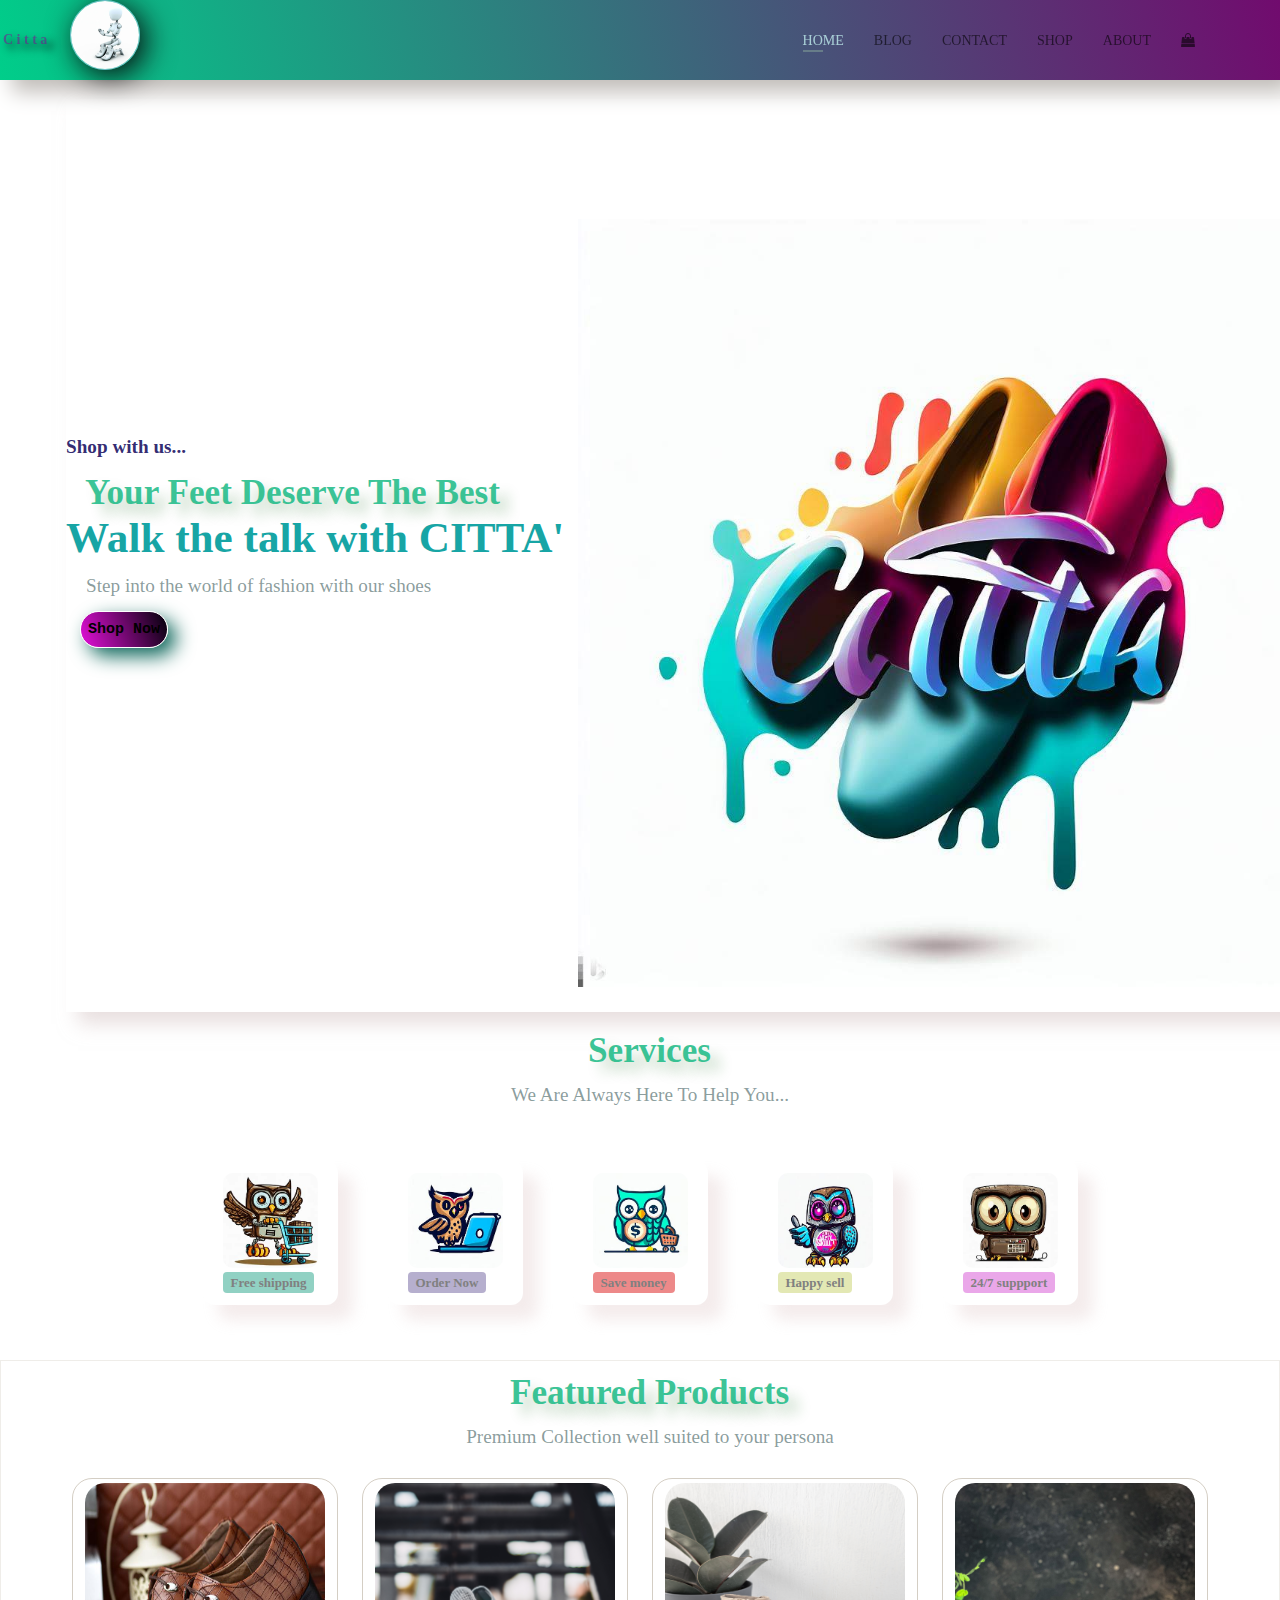
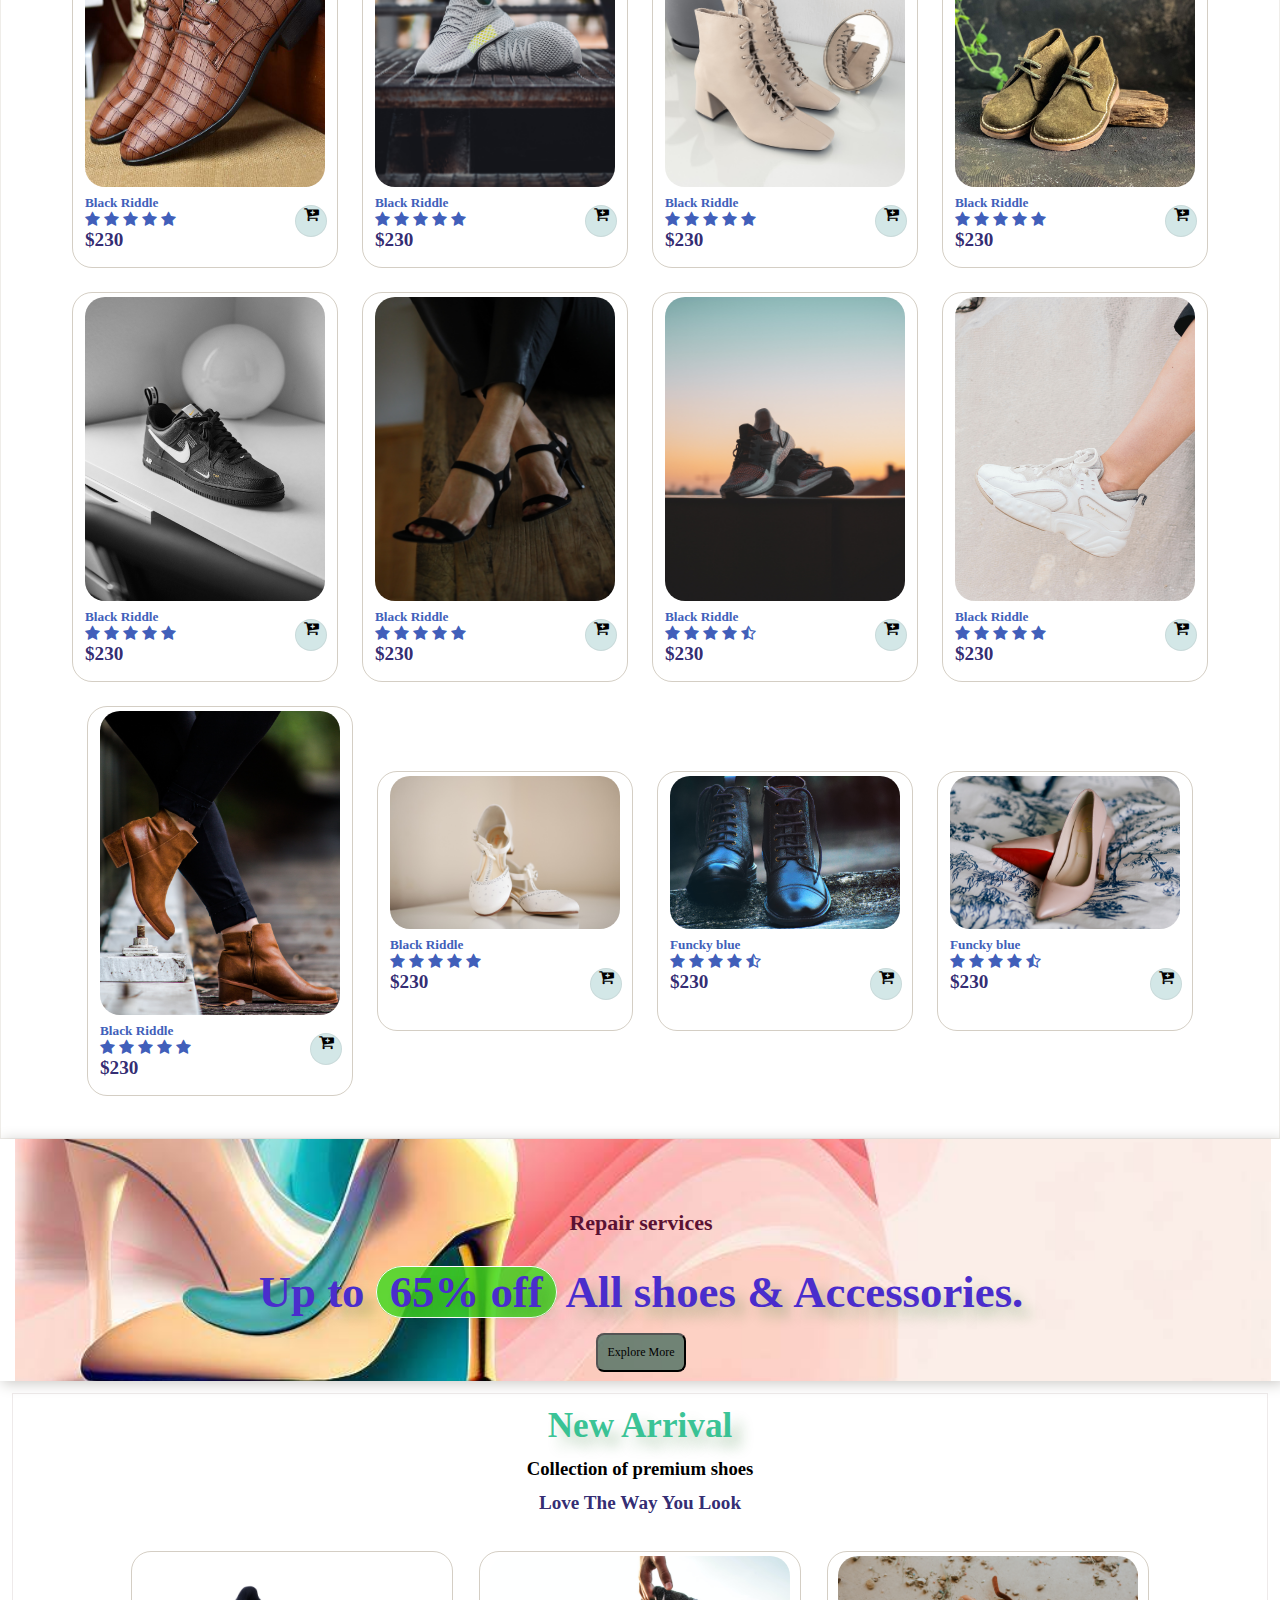
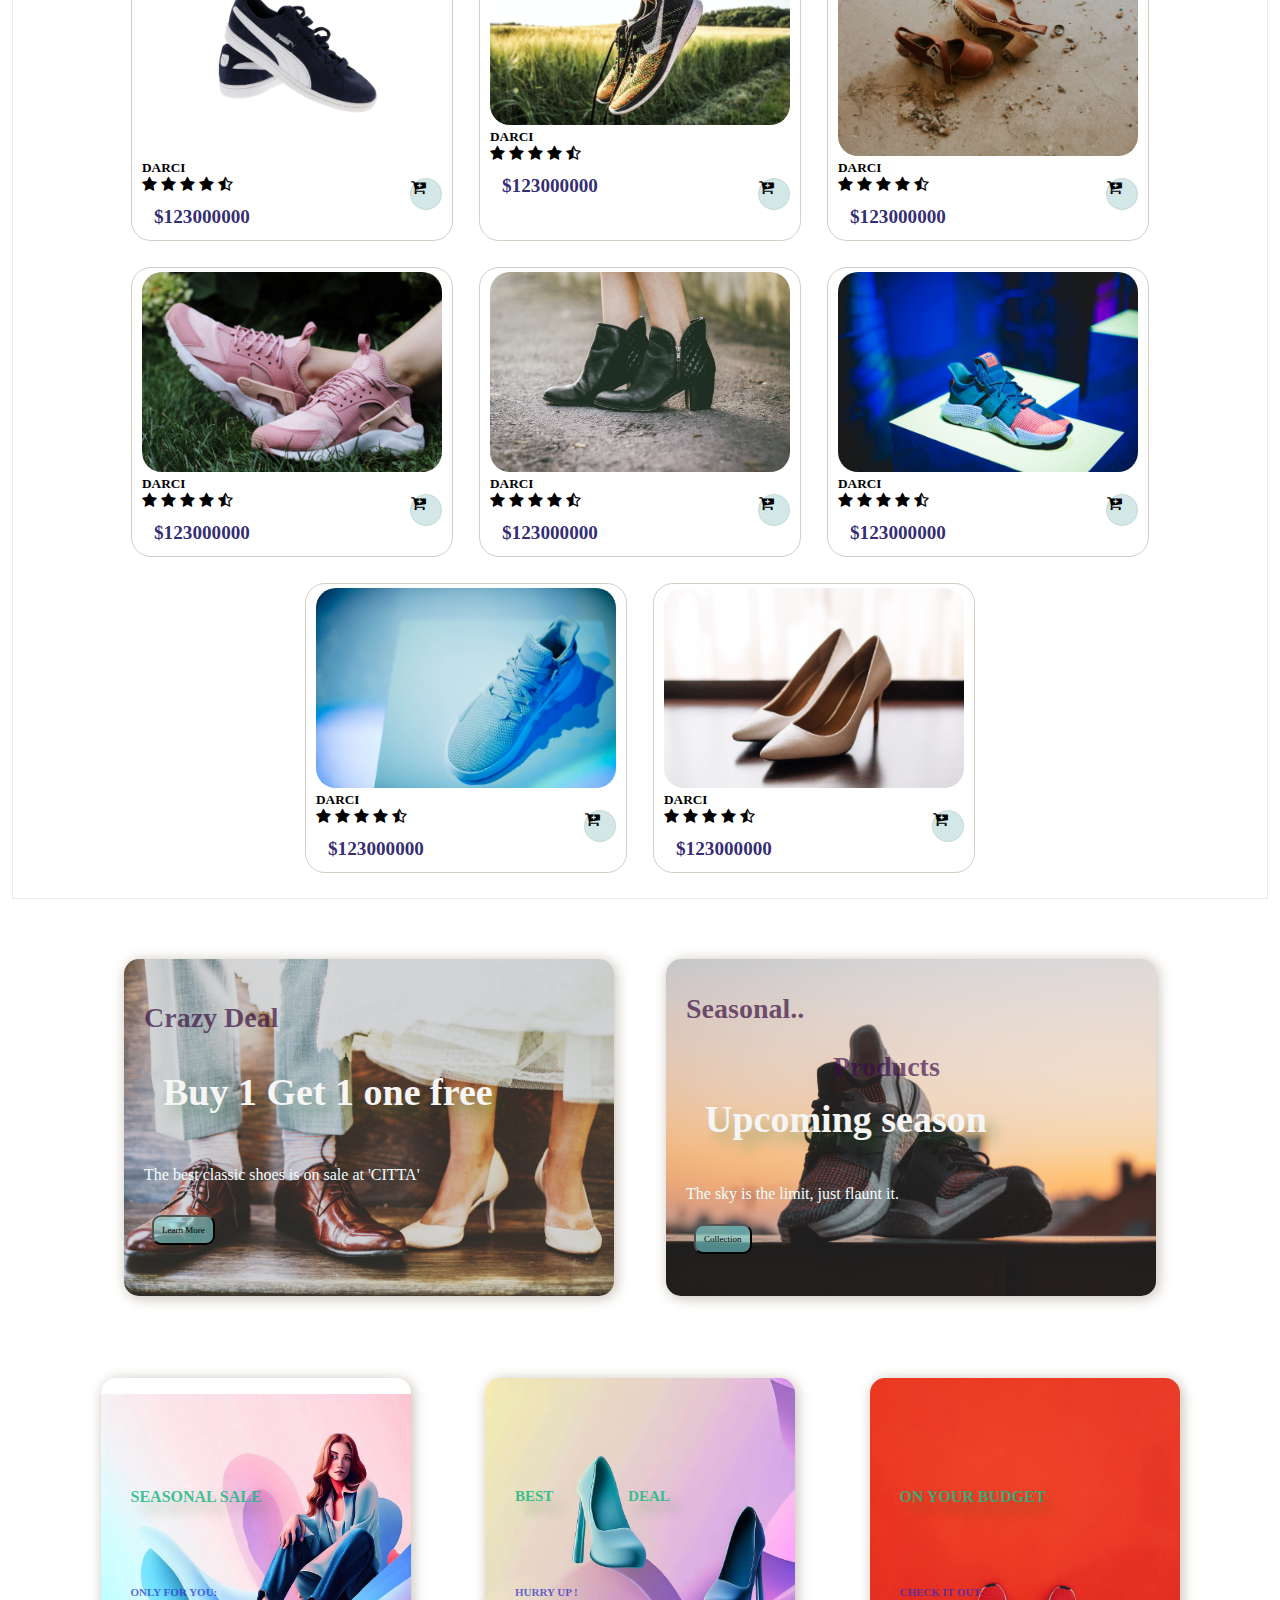
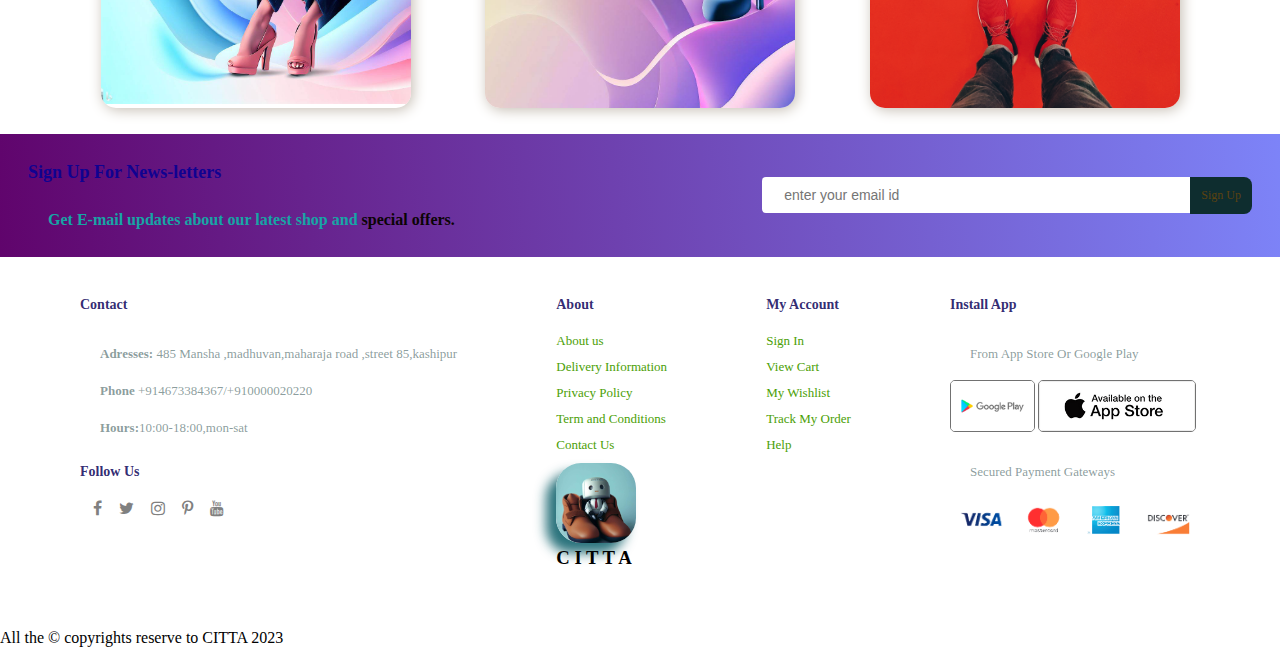
<file: index.html>
<!DOCTYPE html>
<html lang="en">
  <head>
    <meta charset="UTF-8" />
    <meta http-equiv="X-UA-Compatible" content="IE=edge" />
    <meta name="viewport" content="width=device-width, initial-scale=1.0" />
    <title>CRETTA.COM</title>
    <link rel="stylesheet" href="style.css" />
    <link
      rel="stylesheet"
      href="https://cdnjs.cloudflare.com/ajax/libs/font-awesome/4.7.0/css/font-awesome.min.css"
    />
  </head>
  <body>
    <section id="header">
      <div class="play">
        <div class="logo">
          <a href="#"><img src="img/logorobojpg.jpg" /></a>
          <h3>C i <strong>t t</strong> a</h3>
          <div class="tag">
            <div class="hindi">
              <h4>आपका दिन शुभ हो !</h4>
            </div>
            <div class="eng">
              <h5>this is just demo</h5>
            </div>
          </div>
        </div>
      </div>
      <div>
        <ul id="navbar">
          <li><a class="active" href="index.html">HOME</a></li>
          <li><a href="blog.html">BLOG</a></li>
          <li><a href="contact.html">CONTACT </a></li>
          <li><a href="shop.html"> SHOP</a></li>
          <li><a href="about.html">ABOUT </a></li>
          <li id="lgbag">
            <a href="cart.html"><i class="fa fa-shopping-bag"></i></a>
          </li>
          <a href="#" id="close"> <i class="fa fa-times"></i> </a>
        </ul>
        <div id="mobile">
          <a href="cart.html"><i class="fa fa-shopping-cart"></i></a>
          <a href="#"> <i id="bar" class="fa fa-outdent"></i></a>
        </div>
      </div>
    </section>

    <section class="middle">
      <h4>Shop with us...</h4>
      <h2>Your Feet Deserve The Best</h2>
      <h1>Walk the talk with CITTA'</h1>
      <p>Step into the world of fashion with our shoes</p>
      <a href="shop.html"><button>Shop Now</button></a>
    </section>

    <section id="services">
      <h2>Services</h2>
      <p>We Are Always Here To Help You...</p>
      <div class="section-p1">
        <div class="box">
          <img src="img/shipjpg.jpg" />
          <h6>Free shipping</h6>
        </div>
        <div class="box">
          <img src="img/order.jpg" />
          <h6>Order Now</h6>
        </div>
        <div class="box">
          <img src="img/save.jpg" />
          <h6>Save money</h6>
        </div>
        <div class="box">
          <img src="img/happy.jpg" />
          <h6>Happy sell</h6>
        </div>
        <div class="box">
          <img src="img/24.jpg" />
          <h6>24/7 suppport</h6>
        </div>
      </div>
    </section>

    <section id="products" class="section-p2">
      <h2>Featured Products</h2>
      <p>Premium Collection well suited to your persona</p>
      <div class="pro-container">
        <div class="produ" onclick="window.location.href='../sproduct.html';">
          <img src="img/Main-shoeimg.jpg" alt="not found" />

          <div class="disc">
            <h5>Black Riddle</h5>
            <div class="star">
              <i class="fa fa-star"></i>
              <i class="fa fa-star"></i>
              <i class="fa fa-star"></i>
              <i class="fa fa-star"></i>
              <i class="fa fa-star"></i>
            </div>
            <h4>$230</h4>
          </div>
          <a href="#"><i class="fa fa-cart-plus"></i></a>
        </div>
        <div class="produ">
          <img
            src="img/martin-katler-1kOIl9vu4cY-unsplash.jpg"
            alt="not found"
          />

          <div class="disc">
            <h5>Black Riddle</h5>
            <div class="star">
              <i class="fa fa-star"></i>
              <i class="fa fa-star"></i>
              <i class="fa fa-star"></i>
              <i class="fa fa-star"></i>
              <i class="fa fa-star"></i>
            </div>
            <h4>$230</h4>
          </div>
          <a href="#"><i class="fa fa-cart-plus"></i></a>
        </div>

        <div class="produ">
          <img
            src="img/alex-quezada-qAyOt0aGsCo-unsplash.jpg"
            alt="not found"
          />
          <div class="disc">
            <h5>Black Riddle</h5>
            <div class="star">
              <i class="fa fa-star"></i>
              <i class="fa fa-star"></i>
              <i class="fa fa-star"></i>
              <i class="fa fa-star"></i>
              <i class="fa fa-star"></i>
            </div>
            <h4>$230</h4>
          </div>
          <a href="#"><i class="fa fa-cart-plus"></i></a>
        </div>
        <div class="produ">
          <img
            src="img/anastasia-malysh-G_wA7CKDXFs-unsplash.jpg"
            alt="not found"
          />
          <div class="disc">
            <h5>Black Riddle</h5>
            <div class="star">
              <i class="fa fa-star"></i>
              <i class="fa fa-star"></i>
              <i class="fa fa-star"></i>
              <i class="fa fa-star"></i>
              <i class="fa fa-star"></i>
            </div>
            <h4>$230</h4>
          </div>
          <a href="#"><i class="fa fa-cart-plus"></i></a>
        </div>

        <div class="produ">
          <img
            src="img/andres-jasso-PqbL_mxmaUE-unsplash.jpg"
            alt="not found"
          />
          <div class="disc">
            <h5>Black Riddle</h5>
            <div class="star">
              <i class="fa fa-star"></i>
              <i class="fa fa-star"></i>
              <i class="fa fa-star"></i>
              <i class="fa fa-star"></i>
              <i class="fa fa-star"></i>
            </div>
            <h4>$230</h4>
          </div>
          <a href="#"><i class="fa fa-cart-plus"></i></a>
        </div>

        <div class="produ">
          <img
            src="img/giovanni-jonny-caruso-WE_8X_snTUg-unsplash.jpg"
            alt="not found"
          />
          <div class="disc">
            <h5>Black Riddle</h5>
            <div class="star">
              <i class="fa fa-star"></i>
              <i class="fa fa-star"></i>
              <i class="fa fa-star"></i>
              <i class="fa fa-star"></i>
              <i class="fa fa-star"></i>
            </div>
            <h4>$230</h4>
          </div>
          <a href="#"><i class="fa fa-cart-plus"></i></a>
        </div>
        <div class="produ">
          <img
            src="img/patrick-mueller-n-J3ZyJLPjs-unsplash.jpg"
            alt="not found"
          />
          <div class="disc">
            <h5>Black Riddle</h5>
            <div class="star">
              <i class="fa fa-star"></i>
              <i class="fa fa-star"></i>
              <i class="fa fa-star"></i>
              <i class="fa fa-star"></i>
              <i class="fa fa-star-half-full"></i>
            </div>
            <h4>$230</h4>
          </div>
          <a href="#"><i class="fa fa-cart-plus"></i></a>
        </div>
        <div class="produ">
          <img
            src="img/raoul-croes-94KcLYsihLY-unsplash.jpg"
            alt="not found"
          />
          <div class="disc">
            <h5>Black Riddle</h5>
            <div class="star">
              <i class="fa fa-star"></i>
              <i class="fa fa-star"></i>
              <i class="fa fa-star"></i>
              <i class="fa fa-star"></i>
              <i class="fa fa-star"></i>
            </div>
            <h4>$230</h4>
          </div>
          <a href="#"><i class="fa fa-cart-plus"></i></a>
        </div>
        <div class="produ">
          <img
            src="img/verity-sanders-q4ExhrHaSLY-unsplash.jpg"
            alt="not found"
          />
          <div class="disc">
            <h5>Black Riddle</h5>
            <div class="star">
              <i class="fa fa-star"></i>
              <i class="fa fa-star"></i>
              <i class="fa fa-star"></i>
              <i class="fa fa-star"></i>
              <i class="fa fa-star"></i>
            </div>
            <h4>$230</h4>
          </div>
          <a href="#"><i class="fa fa-cart-plus"></i></a>
        </div>

        <div class="txt">
          <img
            src="img/thomas-william-Mjz4YVIy69Y-unsplash.jpg"
            alt="not found"
          />
          <div class="disc">
            <h5>Black Riddle</h5>
            <div class="star">
              <i class="fa fa-star"></i>
              <i class="fa fa-star"></i>
              <i class="fa fa-star"></i>
              <i class="fa fa-star"></i>
              <i class="fa fa-star"></i>
            </div>
            <h4>$230</h4>
          </div>
          <a href="#"><i class="fa fa-cart-plus"></i></a>
        </div>

        <div class="txt">
          <img
            src="img/sanjoy-saha--vVkyjD_oI0-unsplash.jpg"
            alt="not found"
          />
          <div class="disc">
            <h5>Funcky blue</h5>
            <div class="star">
              <i class="fa fa-star"></i>
              <i class="fa fa-star"></i>
              <i class="fa fa-star"></i>
              <i class="fa fa-star"></i>
              <i class="fa fa-star-half-full"></i>
            </div>
            <h4>$230</h4>
          </div>
          <a href="#"><i class="fa fa-cart-plus"></i></a>
        </div>

        <div class="txt">
          <img
            src="img/photos-by-lanty-0hPI604bg1s-unsplash.jpg"
            alt="not found"
          />
          <div class="disc">
            <h5>Funcky blue</h5>
            <div class="star">
              <i class="fa fa-star"></i>
              <i class="fa fa-star"></i>
              <i class="fa fa-star"></i>
              <i class="fa fa-star"></i>
              <i class="fa fa-star-half-full"></i>
            </div>
            <h4>$230</h4>
          </div>
          <a href="#"><i class="fa fa-cart-plus"></i></a>
        </div>
      </div>
    </section>

    <section id="banner" class="bann">
      <h4>Repair services</h4>
      <h2>Up to <span>65% off</span> All shoes & Accessories.</h2>
      <button class="btn">Explore More</button>
    </section>

    <section id="arrival" class="New">
      <h2>New Arrival</h2>
      <h3>Collection of premium shoes</h3>
      <h4>Love The Way You Look</h4>
      <div class="container1">
        <div class="produ">
          <img
            src="img/ian-bevis-IJjfPInzmdk-unsplash.jpg"
            alt="not found"
          />
          <div class="disc">
            <h5>DARCI</h5>
            <div class="star">
              <i class="fa fa-star"></i>
              <i class="fa fa-star"></i>
              <i class="fa fa-star"></i>
              <i class="fa fa-star"></i>
              <i class="fa fa-star-half-full"></i>
            </div>
            <h4>$123000000</h4>
          </div>
          <a href="#"><i class="fa fa-cart-plus"></i></a>
        </div>
        <div class="produ">
          <img
            src="img/kristian-egelund-wmdcUQ0CJ4c-unsplash.jpg"
            alt="not found"
          />
          <div class="disc">
            <h5>DARCI</h5>
            <div class="star">
              <i class="fa fa-star"></i>
              <i class="fa fa-star"></i>
              <i class="fa fa-star"></i>
              <i class="fa fa-star"></i>
              <i class="fa fa-star-half-full"></i>
            </div>
            <h4>$123000000</h4>
          </div>
          <a href="#"><i class="fa fa-cart-plus"></i></a>
        </div>
        <div class="produ">
          <img
            src="img/lauren-rund-qQcRzIk18KU-unsplash.jpg"
            alt="not found"
          />
          <div class="disc">
            <h5>DARCI</h5>
            <div class="star">
              <i class="fa fa-star"></i>
              <i class="fa fa-star"></i>
              <i class="fa fa-star"></i>
              <i class="fa fa-star"></i>
              <i class="fa fa-star-half-full"></i>
            </div>
            <h4>$123000000</h4>
          </div>
          <a href="#"><i class="fa fa-cart-plus"></i></a>
        </div>
        <div class="produ">
          <img
            src="img/barbora-polednova-VRK4bIBHo1E-unsplash.jpg"
            alt="not found"
          />
          <div class="disc">
            <h5>DARCI</h5>
            <div class="star">
              <i class="fa fa-star"></i>
              <i class="fa fa-star"></i>
              <i class="fa fa-star"></i>
              <i class="fa fa-star"></i>
              <i class="fa fa-star-half-full"></i>
            </div>
            <h4>$123000000</h4>
          </div>
          <a href="#"><i class="fa fa-cart-plus"></i></a>
        </div>
        <div class="produ">
          <img
            src="img/camila-damasio-4bUF4gWhEXc-unsplash.jpg"
            alt="not found"
          />
          <div class="disc">
            <h5>DARCI</h5>
            <div class="star">
              <i class="fa fa-star"></i>
              <i class="fa fa-star"></i>
              <i class="fa fa-star"></i>
              <i class="fa fa-star"></i>
              <i class="fa fa-star-half-full"></i>
            </div>
            <h4>$123000000</h4>
          </div>
          <a href="#"><i class="fa fa-cart-plus"></i></a>
        </div>
        <div class="produ">
          <img
            src="img/chuttersnap-4JHMt29fvj8-unsplash.jpg"
            alt="not found"
          />
          <div class="disc">
            <h5>DARCI</h5>
            <div class="star">
              <i class="fa fa-star"></i>
              <i class="fa fa-star"></i>
              <i class="fa fa-star"></i>
              <i class="fa fa-star"></i>
              <i class="fa fa-star-half-full"></i>
            </div>
            <h4>$123000000</h4>
          </div>
          <a href="#"><i class="fa fa-cart-plus"></i></a>
        </div>
        <div class="produ">
          <img
            src="img/chuttersnap-AWCZhfdIq8c-unsplash.jpg"
            alt="not found"
          />
          <div class="disc">
            <h5>DARCI</h5>
            <div class="star">
              <i class="fa fa-star"></i>
              <i class="fa fa-star"></i>
              <i class="fa fa-star"></i>
              <i class="fa fa-star"></i>
              <i class="fa fa-star-half-full"></i>
            </div>
            <h4>$123000000</h4>
          </div>
          <a href="#"><i class="fa fa-cart-plus"></i></a>
        </div>
        <div class="produ">
          <img
            src="img/emily-pottiger-Zx76sbAndc0-unsplash.jpg"
            alt="not found"
          />
          <div class="disc">
            <h5>DARCI</h5>
            <div class="star">
              <i class="fa fa-star"></i>
              <i class="fa fa-star"></i>
              <i class="fa fa-star"></i>
              <i class="fa fa-star"></i>
              <i class="fa fa-star-half-full"></i>
            </div>
            <h4>$123000000</h4>
          </div>
          <a href="#"><i class="fa fa-cart-plus"></i></a>
        </div>
      </div>
    </section>
    <section id="sm-banner" class="section-p1">
      <div class="banner-box">
        <h4>Crazy Deal</h4>
        <h2>Buy 1 Get 1 one free</h2>
        <span>The best classic shoes is on sale at 'CITTA'</span>
        <button>Learn More</button>
      </div>
      <div class="banner-box banner-box2">
        <h4>Seasonal..</h4>
        <pre>                     Products</pre>
        <h2>Upcoming season</h2>
        <span>The sky is the limit, just flaunt it.</span>
        <button>Collection</button>
      </div>
    </section>

    <section id="banner3">
      <div class="banner-box">
        <h2>SEASONAL SALE</h2>
        <h3>ONLY FOR YOU:</h3>
      </div>
      <div class="banner-box banner-box3">
        <h2><pre>BEST                    DEAL</pre></h2>
        <h3>HURRY UP !</h3>
      </div>
      <div class="banner-box banner-box4">
        <h2>ON YOUR BUDGET</h2>
        <h3>CHECK IT OUT-</h3>
      </div>
    </section>
    <section id="newsletter">
      <div class="newstext">
        <h4>Sign Up For News-letters</h4>
        <p>
          Get E-mail updates about our latest shop and<span>
            special offers.</span
          >
        </p>
      </div>
      <div class="form">
        <input type="text" placeholder="enter your email id" />
        <a href="login.html"><button class="btn">Sign Up</button></a>
      </div>
    </section>
    <!-- footer section  -->
    <footer class="section-p1">
      <div class="col">
        <h4>Contact</h4>
        <p>
          <strong>Adresses:</strong> 485 Mansha ,madhuvan,maharaja road ,street
          85,kashipur
        </p>
        <p><strong>Phone</strong> +914673384367/+910000020220</p>
        <p><strong>Hours:</strong>10:00-18:00,mon-sat</p>
        <div class="follow">
          <h4>Follow Us</h4>
          <div class="icon">
            <i class="fa fa-facebook-f"></i>
            <i class="fa fa-twitter"></i>
            <i class="fa fa-instagram"></i>
            <i class="fa fa-pinterest-p"></i>
            <i class="fa fa-youtube"></i>
          </div>
        </div>
      </div>
      <div class="col">
        <h4>About</h4>
        <a href="about.html">About us</a>
        <a href="#">Delivery Information</a>
        <a href="#">Privacy Policy</a>
        <a href="#">Term and Conditions</a>
        <a href="contact.html">Contact Us</a>
        <div class="logox">
          <img src="img/robo5.jpg" />
          <h3>C I T T A</h3>
        </div>
      </div>

      <div class="col">
        <h4>My Account</h4>
        <a href="login.html">Sign In</a>
        <a href="cart.html">View Cart</a>
        <a href="#">My Wishlist</a>
        <a href="#">Track My Order</a>
        <a href="#">Help</a>
      </div>
      <div class="col">
        <div class="install">
          <h4>Install App</h4>
          <p>From App Store Or Google Play</p>
          <div class="row">
            <a href="https://play.google.com/">
              <img src="img/play_store.jpg" />
            </a>
            <a href="https://www.apple.com/">
              <img src="img/Appstorejpg.jpg" />
            </a>
          </div>
          <p>Secured Payment Gateways</p>
          <img src="img/gateways.jpg" />
        </div>
      </div>
    </footer>

    <footer>All the © copyrights reserve to CITTA 2023</footer>
  </body>

  <script src="index.js"></script>
</html>
</file>
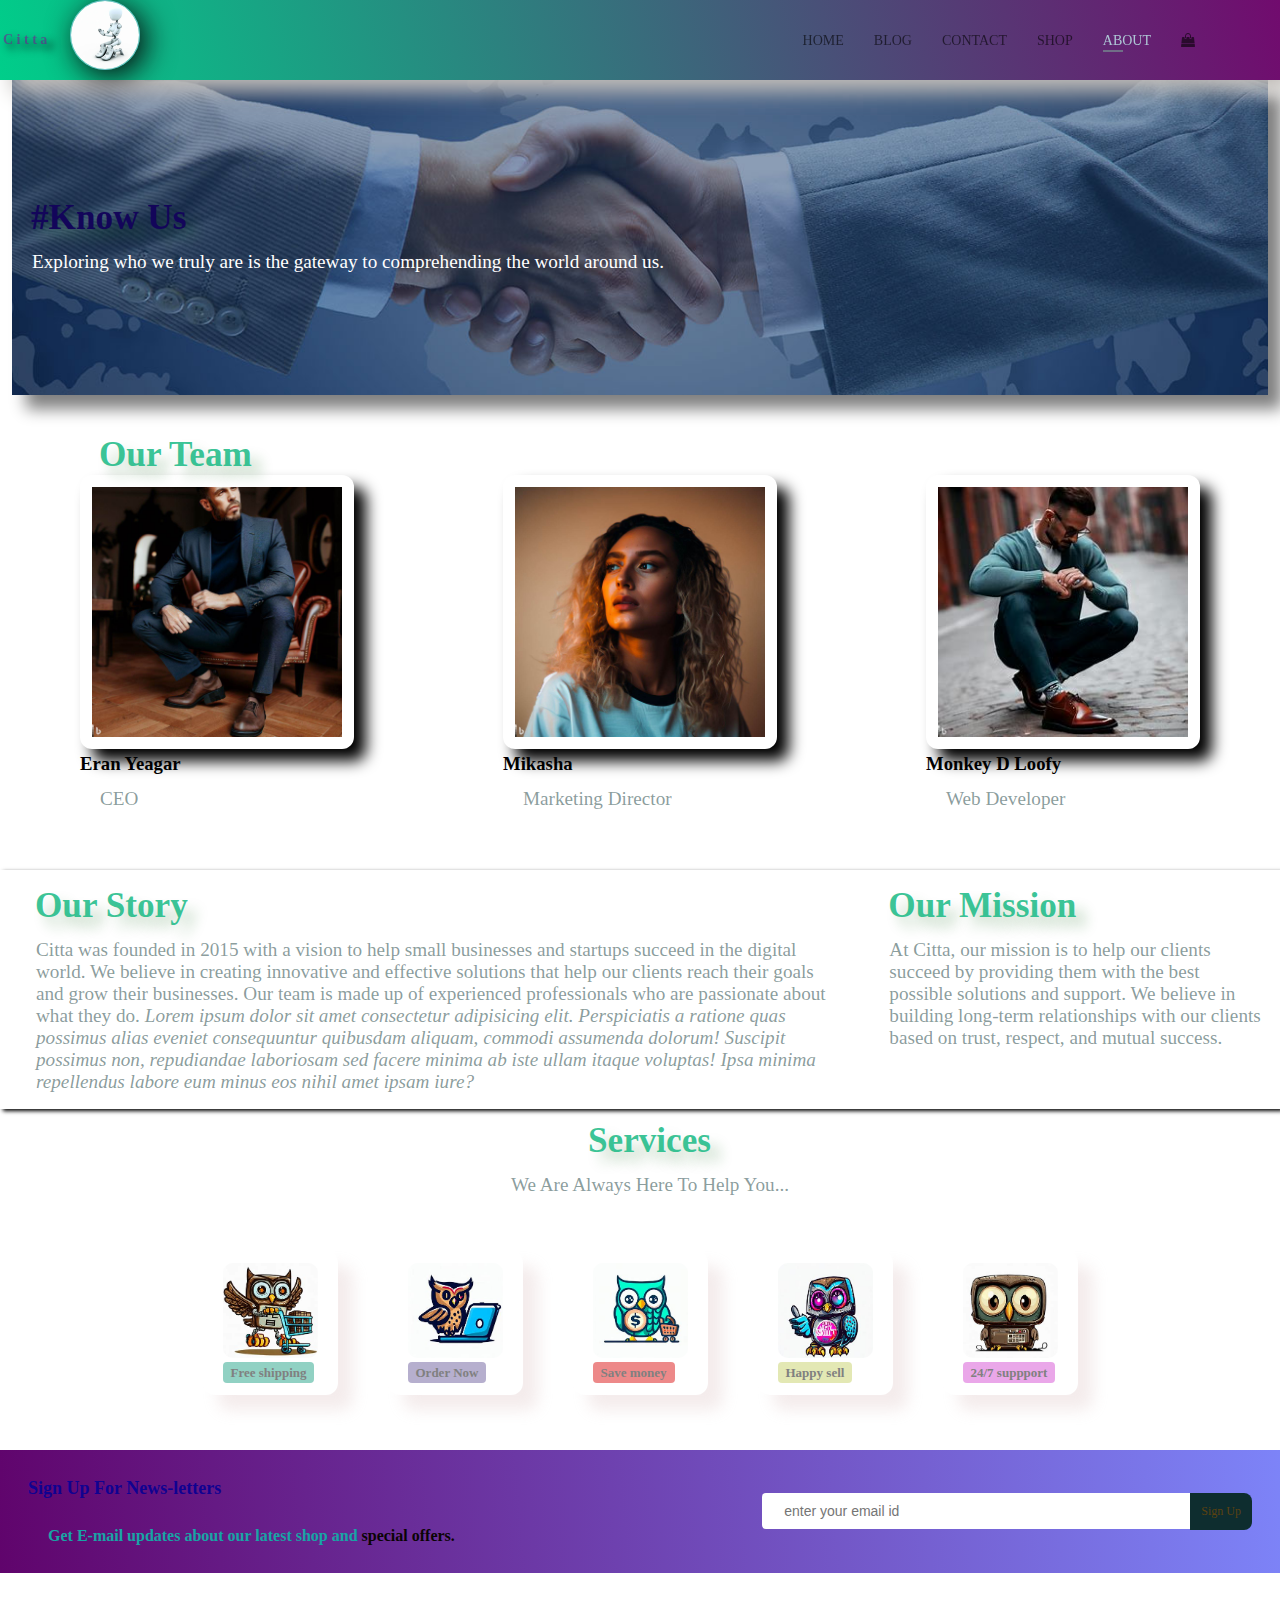
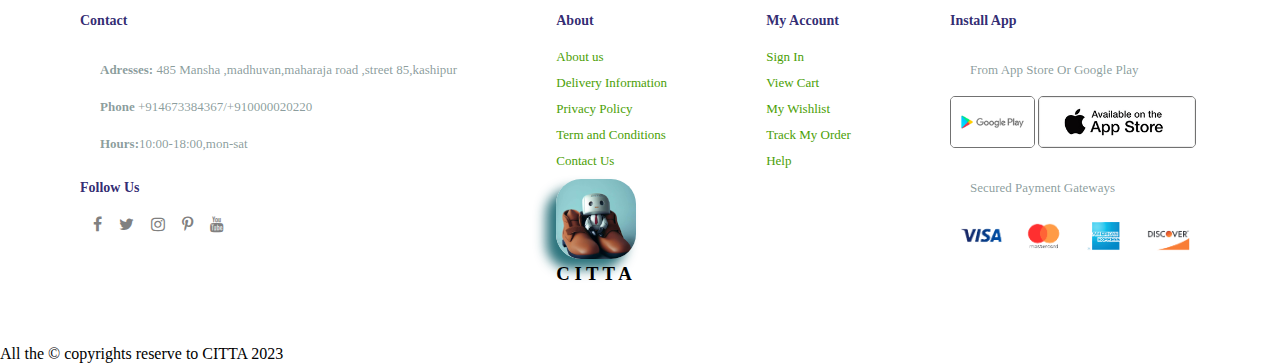
<file: about.html>
<!DOCTYPE html>
<html lang="en">
  <head>
    <meta charset="UTF-8" />
    <meta http-equiv="X-UA-Compatible" content="IE=edge" />
    <meta name="viewport" content="width=device-width, initial-scale=1.0" />
    <title>CRETTA.COM</title>

    <link rel="stylesheet" href="style.css" />
    <link
      rel="stylesheet"
      href="https://cdnjs.cloudflare.com/ajax/libs/font-awesome/4.7.0/css/font-awesome.min.css"
    />
  </head>
  <body>
    <section id="header">
      <div class="play">
        <div class="logo">
          <a href="#"><img src="img/logorobojpg.jpg" /></a>
          <h3>C i <strong>t t</strong> a</h3>
          <div class="tag">
            <div class="hindi">
              <h4>आपका दिन शुभ हो !</h4>
            </div>
            <div class="eng">
              <h5>this is just demo</h5>
            </div>
          </div>
        </div>
      </div>
      <div>
        <ul id="navbar">
          <li><a href="index.html">HOME</a></li>
          <li><a href="blog.html">BLOG</a></li>
          <li><a href="contact.html">CONTACT </a></li>
          <li><a href="shop.html"> SHOP</a></li>
          <li><a class="active" href="about.html">ABOUT </a></li>
          <li id="lgbag">
            <a href="cart.html"><i class="fa fa-shopping-bag"></i></a>
          </li>
          <a href="#" id="close"> <i class="fa fa-times"></i> </a>
        </ul>
        <div id="mobile">
          <a href="cart.html"><i class="fa fa-shopping-cart"></i></a>
          <a href="#"> <i id="bar" class="fa fa-outdent"></i></a>
        </div>
      </div>
    </section>

    <section id="about-head" class="Page-header">
      <h2>#Know Us</h2>

      <p>
        Exploring who we truly are is the gateway to comprehending the world
        around us.
      </p>
    </section>

    <section id="about" class="section-p1">
      <h2>Our Team</h2>
      <ul>
        <li>
          <img src="img/modal2jpg.jpg" alt="Team Member 1" />
          <h3>Eran Yeagar</h3>
          <p>CEO</p>
        </li>
        <li>
          <img src="img/modal.jpg" alt="Team Member 2" />
          <h3>Mikasha</h3>
          <p>Marketing Director</p>
        </li>
        <li>
          <img src="img/modal3.jpg" alt="Team Member 3" />
          <h3>Monkey D Loofy</h3>
          <p>Web Developer</p>
        </li>
      </ul>
    </section>

    <section class="section-X">
      <div class="x">
        <h2>Our Story</h2>
        <p>
          Citta was founded in 2015 with a vision to help small businesses and
          startups succeed in the digital world. We believe in creating
          innovative and effective solutions that help our clients reach their
          goals and grow their businesses. Our team is made up of experienced
          professionals who are passionate about what they do.
          <i
            >Lorem ipsum dolor sit amet consectetur adipisicing elit.
            Perspiciatis a ratione quas possimus alias eveniet consequuntur
            quibusdam aliquam, commodi assumenda dolorum! Suscipit possimus non,
            repudiandae laboriosam sed facere minima ab iste ullam itaque
            voluptas! Ipsa minima repellendus labore eum minus eos nihil amet
            ipsam iure?</i
          >
        </p>
      </div>
      <div class="x">
        <h2>Our Mission</h2>
        <p>
          At Citta, our mission is to help our clients succeed by providing them
          with the best possible solutions and support. We believe in building
          long-term relationships with our clients based on trust, respect, and
          mutual success.
        </p>
      </div>
    </section>

    <section id="services">
      <h2>Services</h2>
      <p>We Are Always Here To Help You...</p>
      <div class="section-p1">
        <div class="box">
          <img src="img/shipjpg.jpg" />
          <h6>Free shipping</h6>
        </div>
        <div class="box">
          <img src="img/order.jpg" />
          <h6>Order Now</h6>
        </div>
        <div class="box">
          <img src="img/save.jpg" />
          <h6>Save money</h6>
        </div>
        <div class="box">
          <img src="img/happy.jpg" />
          <h6>Happy sell</h6>
        </div>
        <div class="box">
          <img src="img/24.jpg" />
          <h6>24/7 suppport</h6>
        </div>
      </div>
    </section>
    <section id="newsletter">
      <div class="newstext">
        <h4>Sign Up For News-letters</h4>
        <p>
          Get E-mail updates about our latest shop and<span>
            special offers.</span
          >
        </p>
      </div>
      <div class="form">
        <input type="text" placeholder="enter your email id" />
        <a href="login.html"><button class="btn">Sign Up</button></a>
      </div>

      <!-- footer section  -->
    </section>

    <footer class="section-p1">
      <div class="col">
        <h4>Contact</h4>
        <p>
          <strong>Adresses:</strong> 485 Mansha ,madhuvan,maharaja road ,street
          85,kashipur
        </p>
        <p><strong>Phone</strong> +914673384367/+910000020220</p>
        <p><strong>Hours:</strong>10:00-18:00,mon-sat</p>
        <div class="follow">
          <h4>Follow Us</h4>
          <div class="icon">
            <i class="fa fa-facebook-f"></i>
            <i class="fa fa-twitter"></i>
            <i class="fa fa-instagram"></i>
            <i class="fa fa-pinterest-p"></i>
            <i class="fa fa-youtube"></i>
          </div>
        </div>
      </div>
      <div class="col">
        <h4>About</h4>
        <a href="about.html">About us</a>
        <a href="#">Delivery Information</a>
        <a href="#">Privacy Policy</a>
        <a href="#">Term and Conditions</a>
        <a href="contact.html">Contact Us</a>
        <div class="logox">
          <img src="img/robo5.jpg" />
          <h3>C I T T A</h3>
        </div>
      </div>

      <div class="col">
        <h4>My Account</h4>
        <a href="login.html">Sign In</a>
        <a href="cart.html">View Cart</a>
        <a href="#">My Wishlist</a>
        <a href="#">Track My Order</a>
        <a href="#">Help</a>
      </div>
      <div class="col">
        <div class="install">
          <h4>Install App</h4>
          <p>From App Store Or Google Play</p>
          <div class="row">
            <a href="https://play.google.com/">
              <img src="img/play_store.jpg" />
            </a>
            <a href="https://www.apple.com/">
              <img src="img/Appstorejpg.jpg" />
            </a>
          </div>
          <p>Secured Payment Gateways</p>
          <img src="img/gateways.jpg" />
        </div>
      </div>
    </footer>

    <footer>All the © copyrights reserve to CITTA 2023</footer>
  </body>

  <script src="index.js"></script>
</html>
</file>
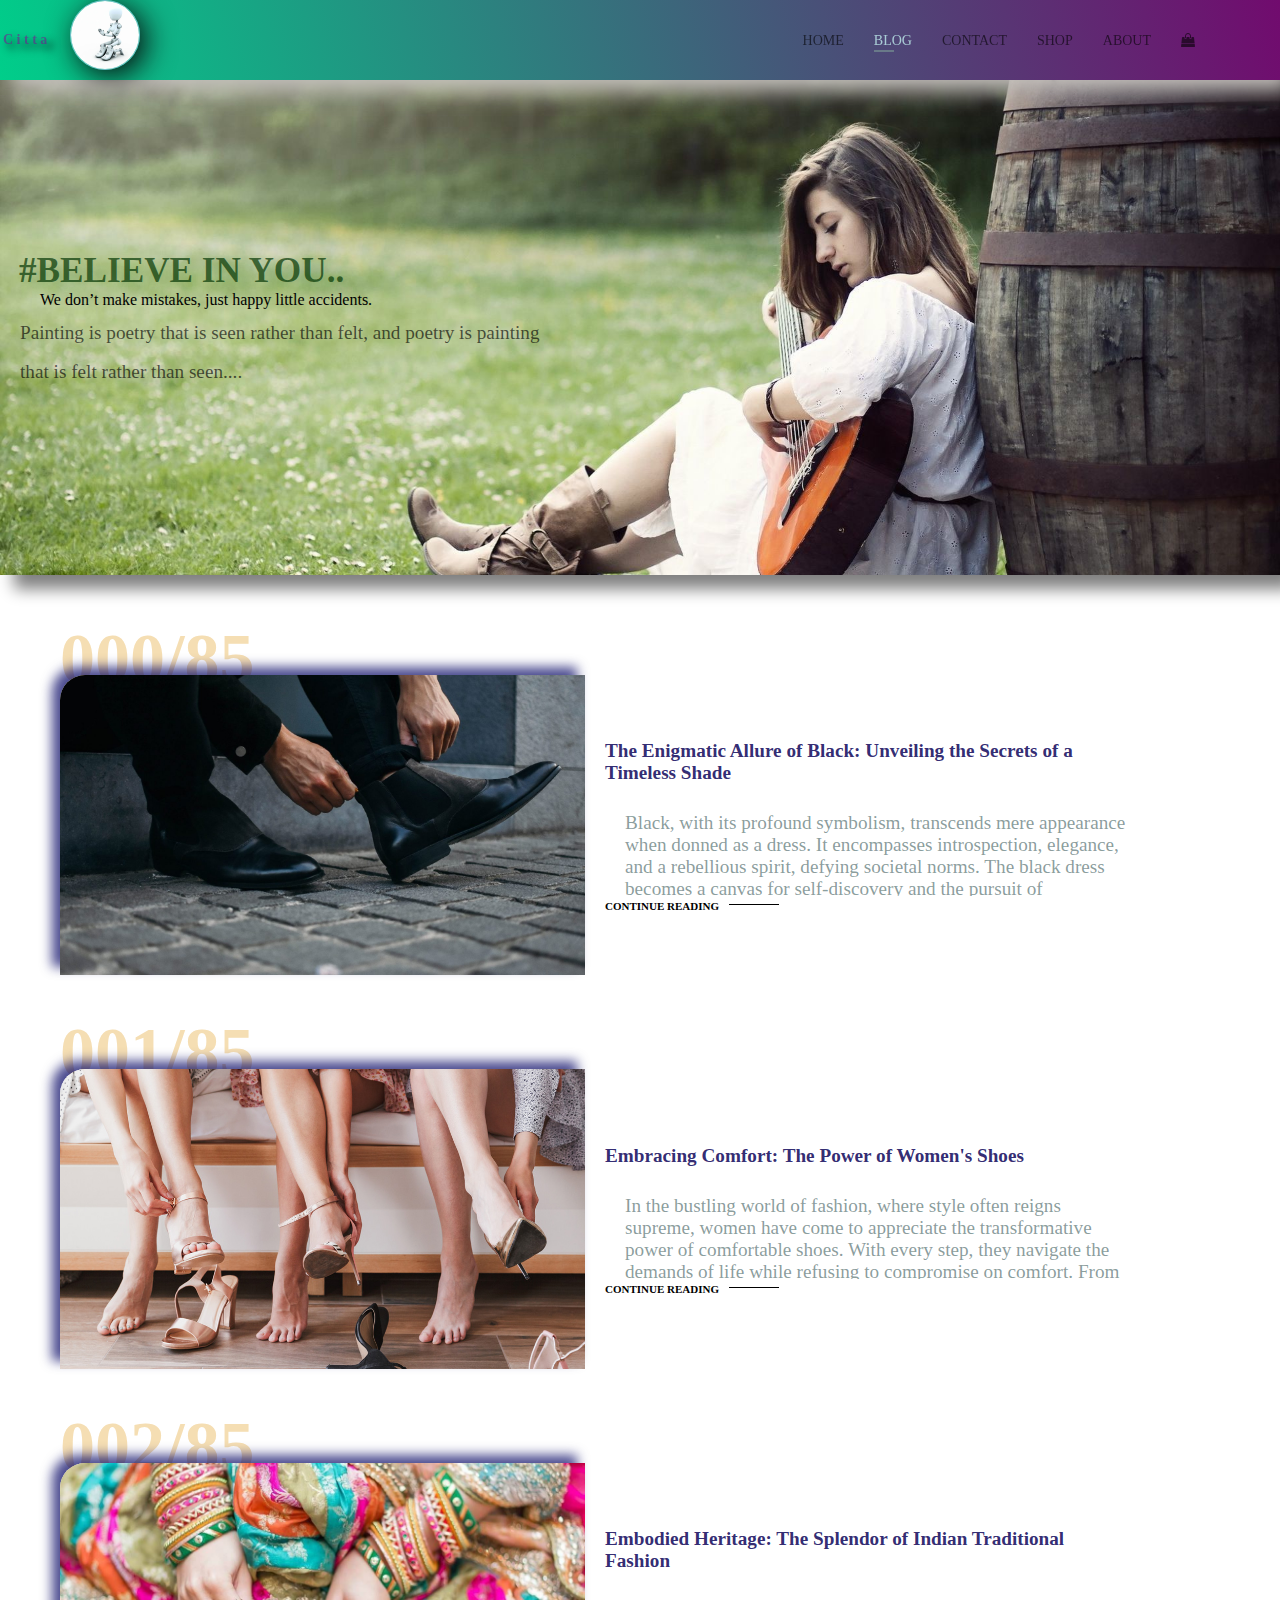
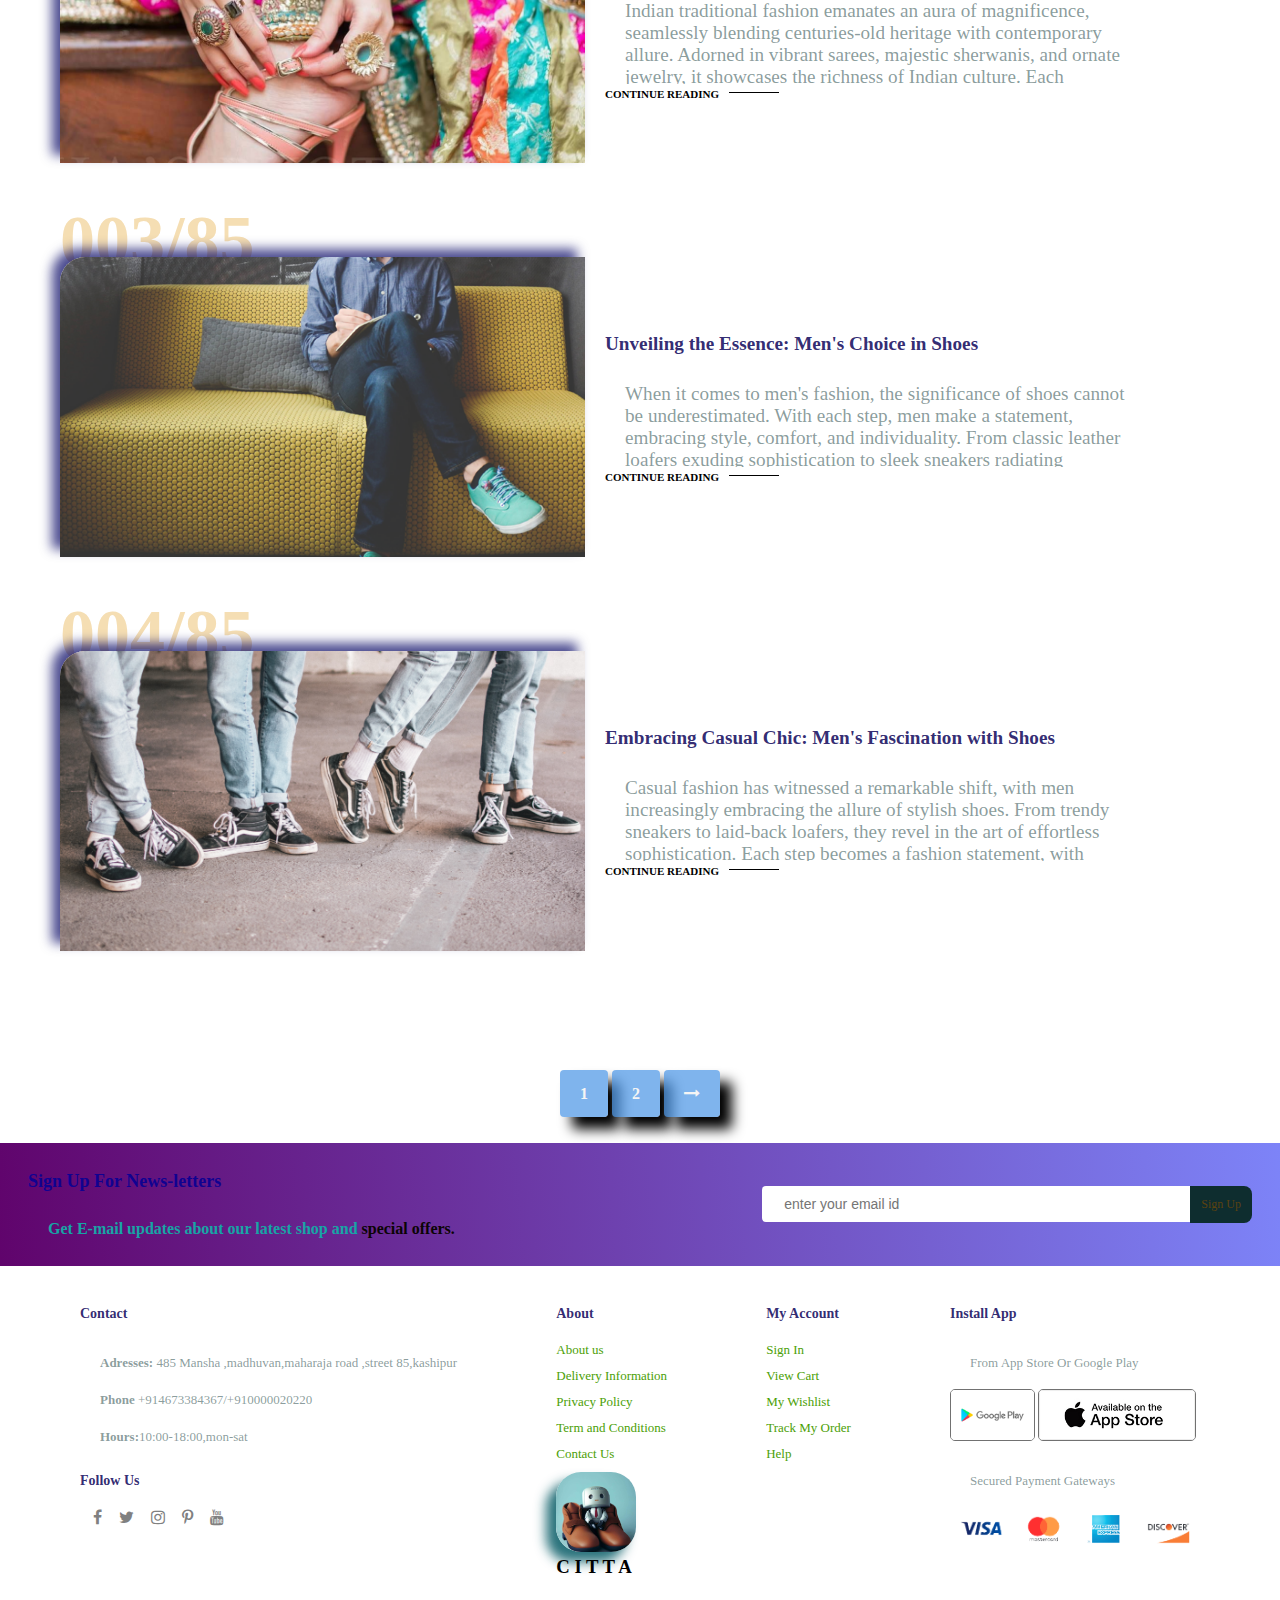
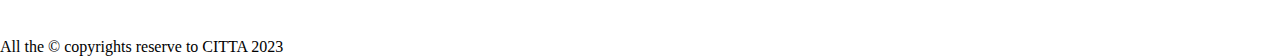
<file: blog.html>
<!DOCTYPE html>
<html lang="en">
  <head>
    <meta charset="UTF-8" />
    <meta http-equiv="X-UA-Compatible" content="IE=edge" />
    <meta name="viewport" content="width=device-width, initial-scale=1.0" />
    <title>CRETTA.COM</title>

    <link rel="stylesheet" href="style.css" />
    <link
      rel="stylesheet"
      href="https://cdnjs.cloudflare.com/ajax/libs/font-awesome/4.7.0/css/font-awesome.min.css"
    />
  </head>
  <body>
    <section id="header">
      <div class="play">
        <div class="logo">
          <a href="#"><img src="img/logorobojpg.jpg" /></a>
          <h3>C i <strong>t t</strong> a</h3>
          <div class="tag">
            <div class="hindi">
              <h4>आपका दिन शुभ हो !</h4>
            </div>
            <div class="eng">
              <h5>this is just demo</h5>
            </div>
          </div>
        </div>
      </div>
      <div>
        <ul id="navbar">
          <li><a href="index.html">HOME</a></li>
          <li><a class="active" href="blog.html">BLOG</a></li>
          <li><a href="contact.html">CONTACT </a></li>
          <li><a href="shop.html"> SHOP</a></li>
          <li><a href="about.html">ABOUT </a></li>
          <li id="lgbag">
            <a href="cart.html"><i class="fa fa-shopping-bag"></i></a>
          </li>
          <a href="#" id="close"> <i class="fa fa-times"></i> </a>
        </ul>
        <div id="mobile">
          <a href="cart.html"><i class="fa fa-shopping-cart"></i></a>
          <a href="#"> <i id="bar" class="fa fa-outdent"></i></a>
        </div>
      </div>
    </section>

    <section class="Page-header" id="blog-header">
      <h2>#BELIEVE IN YOU..</h2>
      <span>We don’t make mistakes, just happy little accidents.</span>
      <p>
        Painting is poetry that is seen rather than felt, and poetry is painting
      </p>
      <p>that is felt rather than seen....</p>

      <p></p>
    </section>
    <section id="blog">
      <div class="blog-box">
        <div class="blog-img">
          <img src="img/blog-black.jpg" />
        </div>
        <div class="blog-details">
          <h4>
            The Enigmatic Allure of Black: Unveiling the Secrets of a Timeless
            Shade
          </h4>
          <p class="text-to-show">
            Black, with its profound symbolism, transcends mere appearance when
            donned as a dress. It encompasses introspection, elegance, and a
            rebellious spirit, defying societal norms. The black dress becomes a
            canvas for self-discovery and the pursuit of authenticity in an
            ever-changing world, captivating with its enigmatic allure.
          </p>
          <a class="continue">CONTINUE READING</a>

          <a class="hide">HIDE</a>
        </div>
        <h1>000/85</h1>
      </div>
      <div class="blog-box">
        <div class="blog-img">
          <img src="img/blog-woman.jpg" />
        </div>
        <div class="blog-details">
          <h4>Embracing Comfort: The Power of Women's Shoes</h4>
          <p class="text-to-show">
            In the bustling world of fashion, where style often reigns supreme,
            women have come to appreciate the transformative power of
            comfortable shoes. With every step, they navigate the demands of
            life while refusing to compromise on comfort. From sleek sneakers to
            supportive flats, these shoes become trusted allies, empowering
            women to conquer their journeys with grace and confidence. Embracing
            comfort, they stride forward, defying expectations and embracing
            their individuality, proving that true elegance can coexist with
            unwavering comfort.
          </p>
          <a class="continue">CONTINUE READING</a>

          <a class="hide">HIDE</a>
        </div>
        <h1>001/85</h1>
      </div>
      <div class="blog-box">
        <div class="blog-img">
          <img src="img/blog-indian-girls.jpg" />
        </div>
        <div class="blog-details">
          <h4>Embodied Heritage: The Splendor of Indian Traditional Fashion</h4>
          <p class="text-to-show">
            Indian traditional fashion emanates an aura of magnificence,
            seamlessly blending centuries-old heritage with contemporary allure.
            Adorned in vibrant sarees, majestic sherwanis, and ornate jewelry,
            it showcases the richness of Indian culture. Each garment narrates
            tales of ancient craftsmanship, intricate patterns, and regal
            opulence. Rooted in tradition yet transcending time, Indian
            traditional fashion embodies the essence of heritage, inviting us to
            revel in its resplendent beauty and appreciate the eternal allure of
            our cultural legacy.
          </p>
          <a class="continue">CONTINUE READING</a>

          <a class="hide">HIDE</a>
        </div>
        <h1>002/85</h1>
      </div>
      <div class="blog-box">
        <div class="blog-img">
          <img src="img/blog-passion.jpg" />
        </div>
        <div class="blog-details">
          <h4>Unveiling the Essence: Men's Choice in Shoes</h4>
          <p class="text-to-show">
            When it comes to men's fashion, the significance of shoes cannot be
            underestimated. With each step, men make a statement, embracing
            style, comfort, and individuality. From classic leather loafers
            exuding sophistication to sleek sneakers radiating versatility,
            their choice of shoes reflects their personality. Whether they opt
            for timeless elegance or contemporary trends, men navigate their
            journeys with confidence, knowing that their shoes are more than
            mere accessories. They are a reflection of their unwavering taste,
            elevating their style to new heights and leaving a lasting
            impression with every stride.
          </p>
          <a class="continue">CONTINUE READING</a>

          <a class="hide">HIDE</a>
        </div>
        <h1>003/85</h1>
      </div>
      <div class="blog-box">
        <div class="blog-img">
          <img src="img/manyshoes.jpg" />
        </div>
        <div class="blog-details">
          <h4>Embracing Casual Chic: Men's Fascination with Shoes</h4>
          <p class="text-to-show">
            Casual fashion has witnessed a remarkable shift, with men
            increasingly embracing the allure of stylish shoes. From trendy
            sneakers to laid-back loafers, they revel in the art of effortless
            sophistication. Each step becomes a fashion statement, with shoes
            serving as the ultimate accessory to complete their casual
            ensembles. With meticulous attention to detail, they seek the
            perfect balance of comfort and style, effortlessly exuding
            confidence and charm. As they explore a world of diverse designs and
            textures, men's passion for casual shoes continues to captivate,
            showcasing their impeccable taste and innate sense of
            fashion-forward flair.
          </p>
          <a class="continue">CONTINUE READING</a>
          <a class="hide">HIDE</a>
        </div>
        <h1>004/85</h1>
      </div>
    </section>

    <section id="pageination" class="section-p1">
      <a href="#">1</a>
      <a href="#">2</a>
      <a href="#"><i class="fa fa-long-arrow-right"></i></a>
    </section>

    <section id="newsletter">
      <div class="newstext">
        <h4>Sign Up For News-letters</h4>
        <p>
          Get E-mail updates about our latest shop and<span>
            special offers.</span
          >
        </p>
      </div>
      <div class="form">
        <input type="text" placeholder="enter your email id" />
        <a href="login.html"><button class="btn">Sign Up</button></a>
      </div>
    </section>
    <!-- footer section  -->
    <footer class="section-p1">
      <div class="col">
        <h4>Contact</h4>
        <p>
          <strong>Adresses:</strong> 485 Mansha ,madhuvan,maharaja road ,street
          85,kashipur
        </p>
        <p><strong>Phone</strong> +914673384367/+910000020220</p>
        <p><strong>Hours:</strong>10:00-18:00,mon-sat</p>
        <div class="follow">
          <h4>Follow Us</h4>
          <div class="icon">
            <i class="fa fa-facebook-f"></i>
            <i class="fa fa-twitter"></i>
            <i class="fa fa-instagram"></i>
            <i class="fa fa-pinterest-p"></i>
            <i class="fa fa-youtube"></i>
          </div>
        </div>
      </div>
      <div class="col">
        <h4>About</h4>
        <a href="about.html">About us</a>
        <a href="#">Delivery Information</a>
        <a href="#">Privacy Policy</a>
        <a href="#">Term and Conditions</a>
        <a href="contact.html">Contact Us</a>
        <div class="logox">
          <img src="img/robo5.jpg" />
          <h3>C I T T A</h3>
        </div>
      </div>

      <div class="col">
        <h4>My Account</h4>
        <a href="login.html">Sign In</a>
        <a href="cart.html">View Cart</a>
        <a href="#">My Wishlist</a>
        <a href="#">Track My Order</a>
        <a href="#">Help</a>
      </div>
      <div class="col">
        <div class="install">
          <h4>Install App</h4>
          <p>From App Store Or Google Play</p>
          <div class="row">
            <a href="https://play.google.com/">
              <img src="img/play_store.jpg" />
            </a>
            <a href="https://www.apple.com/">
              <img src="img/Appstorejpg.jpg" />
            </a>
          </div>
          <p>Secured Payment Gateways</p>
          <img src="img/gateways.jpg" />
        </div>
      </div>
    </footer>

    <footer>All the © copyrights reserve to CITTA 2023</footer>
  </body>

  <script src="index.js"></script>
</html>
</file>
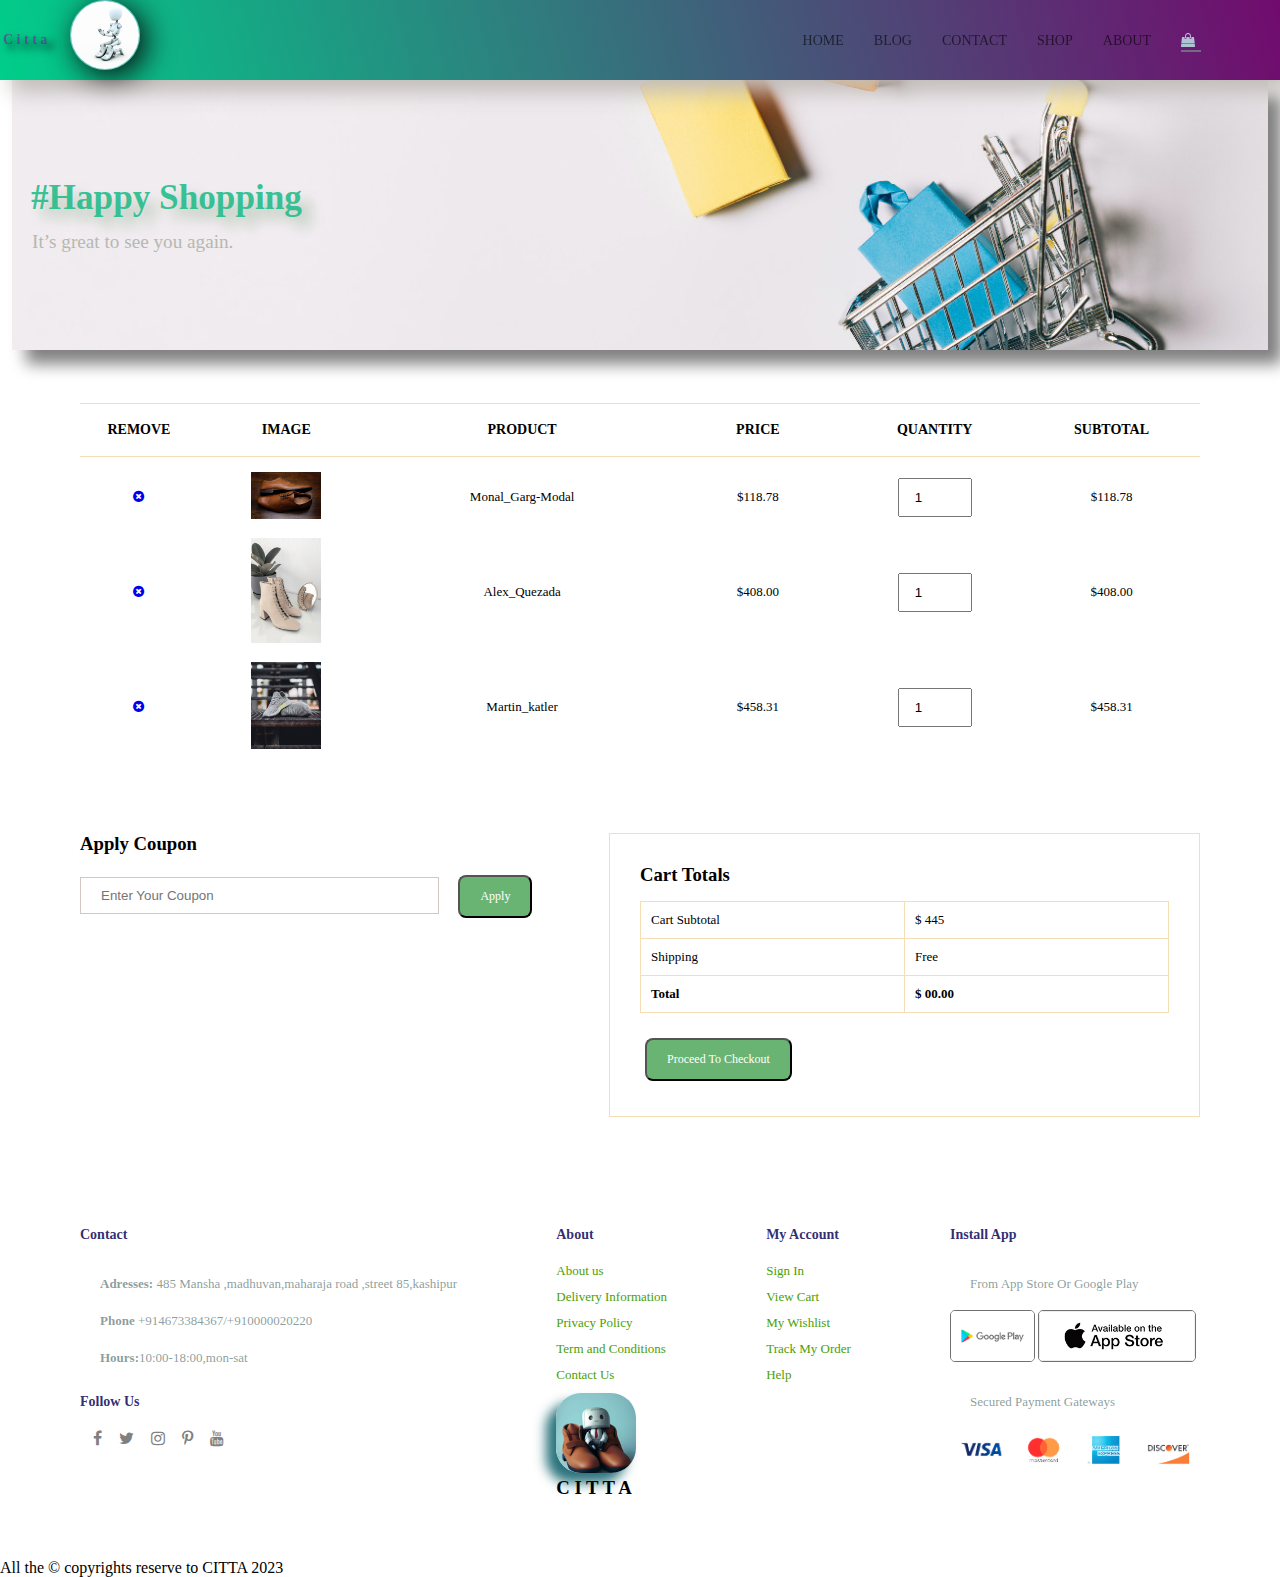
<file: cart.html>
<!DOCTYPE html>
<html lang="en">
  <head>
    <meta charset="UTF-8" />
    <meta http-equiv="X-UA-Compatible" content="IE=edge" />
    <meta name="viewport" content="width=device-width, initial-scale=1.0" />
    <title>CRETTA.COM</title>
    <link rel="stylesheet" href="style.css" />
    <link
      rel="stylesheet"
      href="https://cdnjs.cloudflare.com/ajax/libs/font-awesome/4.7.0/css/font-awesome.min.css"
    />
  </head>

  <body>
    <section id="header">
      <div class="play">
        <div class="logo">
          <a href="#"><img src="img/logorobojpg.jpg" /></a>
          <h3>C i <strong>t t</strong> a</h3>
          <div class="tag">
            <div class="hindi">
              <h4>आपका दिन शुभ हो !</h4>
            </div>
            <div class="eng">
              <h5>this is just demo</h5>
            </div>
          </div>
        </div>
      </div>
      <div>
        <ul id="navbar">
          <li><a href="index.html">HOME</a></li>
          <li><a href="blog.html">BLOG</a></li>
          <li><a href="contact.html">CONTACT </a></li>
          <li><a href="shop.html"> SHOP</a></li>
          <li><a href="about.html">ABOUT </a></li>
          <li id="lgbag">
            <a class="active" href="cart.html"
              ><i class="fa fa-shopping-bag"></i
            ></a>
          </li>
          <a href="#" id="close"> <i class="fa fa-times"></i> </a>
        </ul>
        <div id="mobile">
          <a href="cart.html"><i class="fa fa-shopping-cart"></i></a>
          <a href="#"> <i id="bar" class="fa fa-outdent"></i></a>
        </div>
      </div>
    </section>

    <section id="cart-head" class="contact-head">
      <h2>#Happy Shopping</h2>

      <p>It’s great to see you again.</p>
    </section>
    <section id="cart" class="section-p1">
      <table width="100%">
        <thead>
          <tr>
            <td>Remove</td>
            <td>Image</td>
            <td>Product</td>
            <td>Price</td>
            <td>Quantity</td>
            <td>SubTotal</td>
          </tr>
        </thead>
        <tbody>
          <tr data-item-id="1">
            <td>
              <a href="#" class="removeC"><i class="fa fa-times-circle"></i></a>
            </td>
            <td>
              <img
                src="img/monaal-garg-99NxpMVxWDA-unsplash.jpg"
                alt="nothing"
              />
            </td>
            <td>Monal_Garg-Modal</td>
            <td class="price">$118.78</td>
            <td><input type="number" value="1" class="quanty" /></td>
            <td class="totalprice">$118.78</td>
          </tr>
          <tr data-item-id="2">
            <td>
              <a href="#" class="removeC"><i class="fa fa-times-circle"></i></a>
            </td>
            <td>
              <img
                src="img/alex-quezada-qAyOt0aGsCo-unsplash.jpg"
                alt="nothing"
              />
            </td>
            <td>Alex_Quezada</td>
            <td class="price">$408.00</td>
            <td><input type="number" value="1" class="quanty" /></td>
            <td class="totalprice">$408.00</td>
          </tr>
          <tr data-item-id="3">
            <td>
              <a href="#" class="removeC"><i class="fa fa-times-circle"></i></a>
            </td>
            <td>
              <img
                src="img/martin-katler-1kOIl9vu4cY-unsplash.jpg"
                alt="nothing"
              />
            </td>
            <td>Martin_katler</td>
            <td class="price">$458.31</td>
            <td><input type="number" value="1" class="quanty" /></td>
            <td class="totalprice">$458.31</td>
          </tr>
        </tbody>
      </table>
    </section>
    <section id="cart-addz" class="section-p1">
      <div id="coupon">
        <h3>Apply Coupon</h3>
        <div>
          <input type="text" placeholder="Enter Your Coupon" />
          <button class="btn">Apply</button>
        </div>
      </div>

      <div id="subtotal">
        <h3>Cart Totals</h3>
        <table>
          <tr>
            <td>Cart Subtotal</td>
            <td class="alltotal">$ 445</td>
          </tr>
          <tr>
            <td>Shipping</td>
            <td>Free</td>
          </tr>
          <tr>
            <td><strong>Total</strong></td>
            <td class="allt"><strong>$ 00.00</strong></td>
          </tr>
        </table>
        <button class="btn">Proceed To Checkout</button>
      </div>
    </section>

    <footer class="section-p1">
      <div class="col">
        <h4>Contact</h4>
        <p>
          <strong>Adresses:</strong> 485 Mansha ,madhuvan,maharaja road ,street
          85,kashipur
        </p>
        <p><strong>Phone</strong> +914673384367/+910000020220</p>
        <p><strong>Hours:</strong>10:00-18:00,mon-sat</p>
        <div class="follow">
          <h4>Follow Us</h4>
          <div class="icon">
            <i class="fa fa-facebook-f"></i>
            <i class="fa fa-twitter"></i>
            <i class="fa fa-instagram"></i>
            <i class="fa fa-pinterest-p"></i>
            <i class="fa fa-youtube"></i>
          </div>
        </div>
      </div>
      <div class="col">
        <h4>About</h4>
        <a href="about.html">About us</a>
        <a href="#">Delivery Information</a>
        <a href="#">Privacy Policy</a>
        <a href="#">Term and Conditions</a>
        <a href="contact.html">Contact Us</a>
        <div class="logox">
          <img src="img/robo5.jpg" />
          <h3>C I T T A</h3>
        </div>
      </div>

      <div class="col">
        <h4>My Account</h4>
        <a href="login.html">Sign In</a>
        <a href="cart.html">View Cart</a>
        <a href="#">My Wishlist</a>
        <a href="#">Track My Order</a>
        <a href="#">Help</a>
      </div>
      <div class="col">
        <div class="install">
          <h4>Install App</h4>
          <p>From App Store Or Google Play</p>
          <div class="row">
            <a href="https://play.google.com/">
              <img src="img/play_store.jpg" />
            </a>
            <a href="https://www.apple.com/">
              <img src="img/Appstorejpg.jpg" />
            </a>
          </div>
          <p>Secured Payment Gateways</p>
          <img src="img/gateways.jpg" />
        </div>
      </div>
    </footer>

    <footer>All the © copyrights reserve to CITTA 2023</footer>
  </body>
  <script>
    // /CART PAGE JS
    document.addEventListener("DOMContentLoaded", function () {
      const removeButton = document.querySelectorAll(".removeC");
      const quantityInputs = document.querySelectorAll(".quanty");
      const alltotal = document.querySelector(".alltotal");
      const allt = document.querySelector(".allt");
      quantityInputs.forEach((input) => {
        input.addEventListener("input", updateTotal);
      });

      function updateTotal() {
        let grandTotal = 0;

        quantityInputs.forEach((input) => {
          const row = input.closest("tr");
          const price = parseFloat(
            row.querySelector(".price").textContent.replace("$", "")
          );
          const quantity = parseFloat(input.value);
          const total = price * quantity;
          row.querySelector(".totalprice").textContent = "$" + total.toFixed(2);
          grandTotal += total;
        });

        allt.textContent = "$" + grandTotal.toFixed(2);
        alltotal.textContent = "$" + grandTotal.toFixed(2);
      }

      //remove analogy___________________
      //remove element from the cart______________________________
      removeButton.forEach((button) => {
        button.addEventListener("click", function () {
          const row = button.closest("tr");

          if (row) {
            row.remove();
          }
        });
      });
    });
  </script>
  <script src="index.js"></script>
</html>
</file>
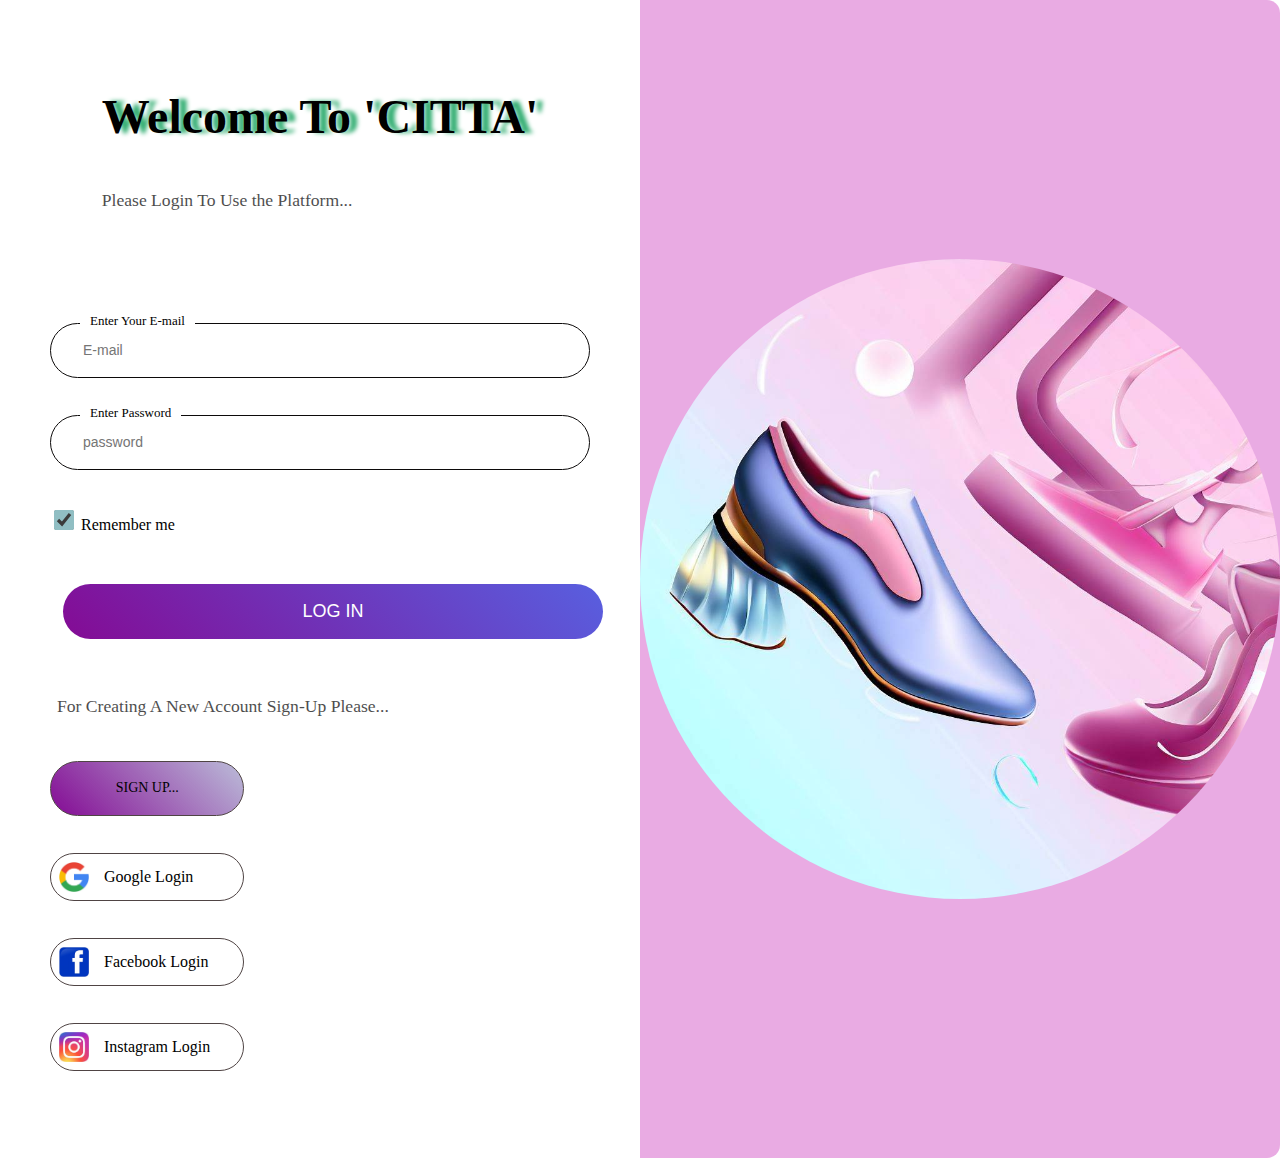
<file: login.html>
<!DOCTYPE html>
<html lang="en">
  <head>
    <meta charset="UTF-8" />
    <meta http-equiv="X-UA-Compatible" content="IE=edge" />
    <meta name="viewport" content="width=device-width, initial-scale=1.0" />
    <title>Login on citta</title>
    <link rel="stylesheet" href="logincss.css" />
  </head>
  <body>
    <div class="container">
      <div class="login-left">
        <div class="login-header">
          <h1>Welcome To 'CITTA'</h1>
          <p>Please Login To Use the Platform...</p>
        </div>

        <form method="post" id="login-form">
          <div class="login-form-content">
            <div class="form-item">
              <label for="E-mail">Enter Your E-mail</label>
              <input type="text" placeholder="E-mail" id="email" />
            </div>
            <div class="form-item">
              <label for="password">Enter Password</label>
              <input type="password" placeholder="password" id="password" />
            </div>
            <div class="form-item">
              <div>
                <input type="checkbox" id="remember-ME" checked="" />
                <label for="Remember-box" class="checkbox-label"
                  >Remember me</label
                >
              </div>
            </div>
            <button class="login" type="submit">Log In</button>
          </div>
          <div class="login-form footer">
            <p>For Creating A New Account Sign-Up Please...</p>
            <div>
              <a class="btn" href="signup.html"> Sign Up...</a>
            </div>
            <div>
              <a href="https://www.google.com/">
                <img width="30" src="img/Google.jpg" alt="GOOGLE" />Google
                Login</a
              >
            </div>
            <div>
              <a href="https://www.facebook.com/">
                <img width="30" src="img/FB.JPG" alt="FB" />Facebook Login</a
              >
            </div>
            <div>
              <a href="https://www.instagram.com/">
                <img width="30" src="img/INST.JPG" alt="INSTA" />Instagram
                Login</a
              >
            </div>
          </div>
        </form>
      </div>
      <div class="login-right">
        <img src="img/backgroun3.jpg" alt="kyapu" />
      </div>
    </div>

    <script>
      const loginForm = document.getElementById("login-form");

      // Add an event listener for the form submission
      loginForm.addEventListener("submit", (event) => {
        event.preventDefault(); // Prevent the default form submission
        console.log("form subbmitted");
        // Get the email and password values
        const email = document.getElementById("email").value;
        const password = document.getElementById("password").value;
        const audio = new Audio("success.mp3");
        const warn = new Audio("msg.mp3");

        // Create an object with the login data
        const loginData = {
          email: email,
          password: password,
        };

        // Send a POST request to the /login endpoint
        fetch("/", {
          method: "POST",
          headers: {
            "Content-Type": "application/json",
          },
          body: JSON.stringify(loginData),
        })
          .then((response) => response.json())
          .then((data) => {
            console.log(data); // Log the response data

            // Handle the response from the server
            if (data.message === "Login successful") {
              setTimeout(() => {
                audio.play();
                alert(`Welcome Mr/Mrs ${loginData.email.slice(0, 7)} on CITTA`);
              }, 1000);
              setTimeout(() => {
                window.location.href = "index.html";
              }, 1000);
            } else {
              setTimeout(() => {
                warn.play();
                alert("Unvalid Email or Password ⚠");
              }, 1000);
            }
          })
          .catch((error) => {
            // Handle any errors that occur during the request
            console.error("Error:", error);
          });
      });
    </script>
  </body>
</html>
</file>
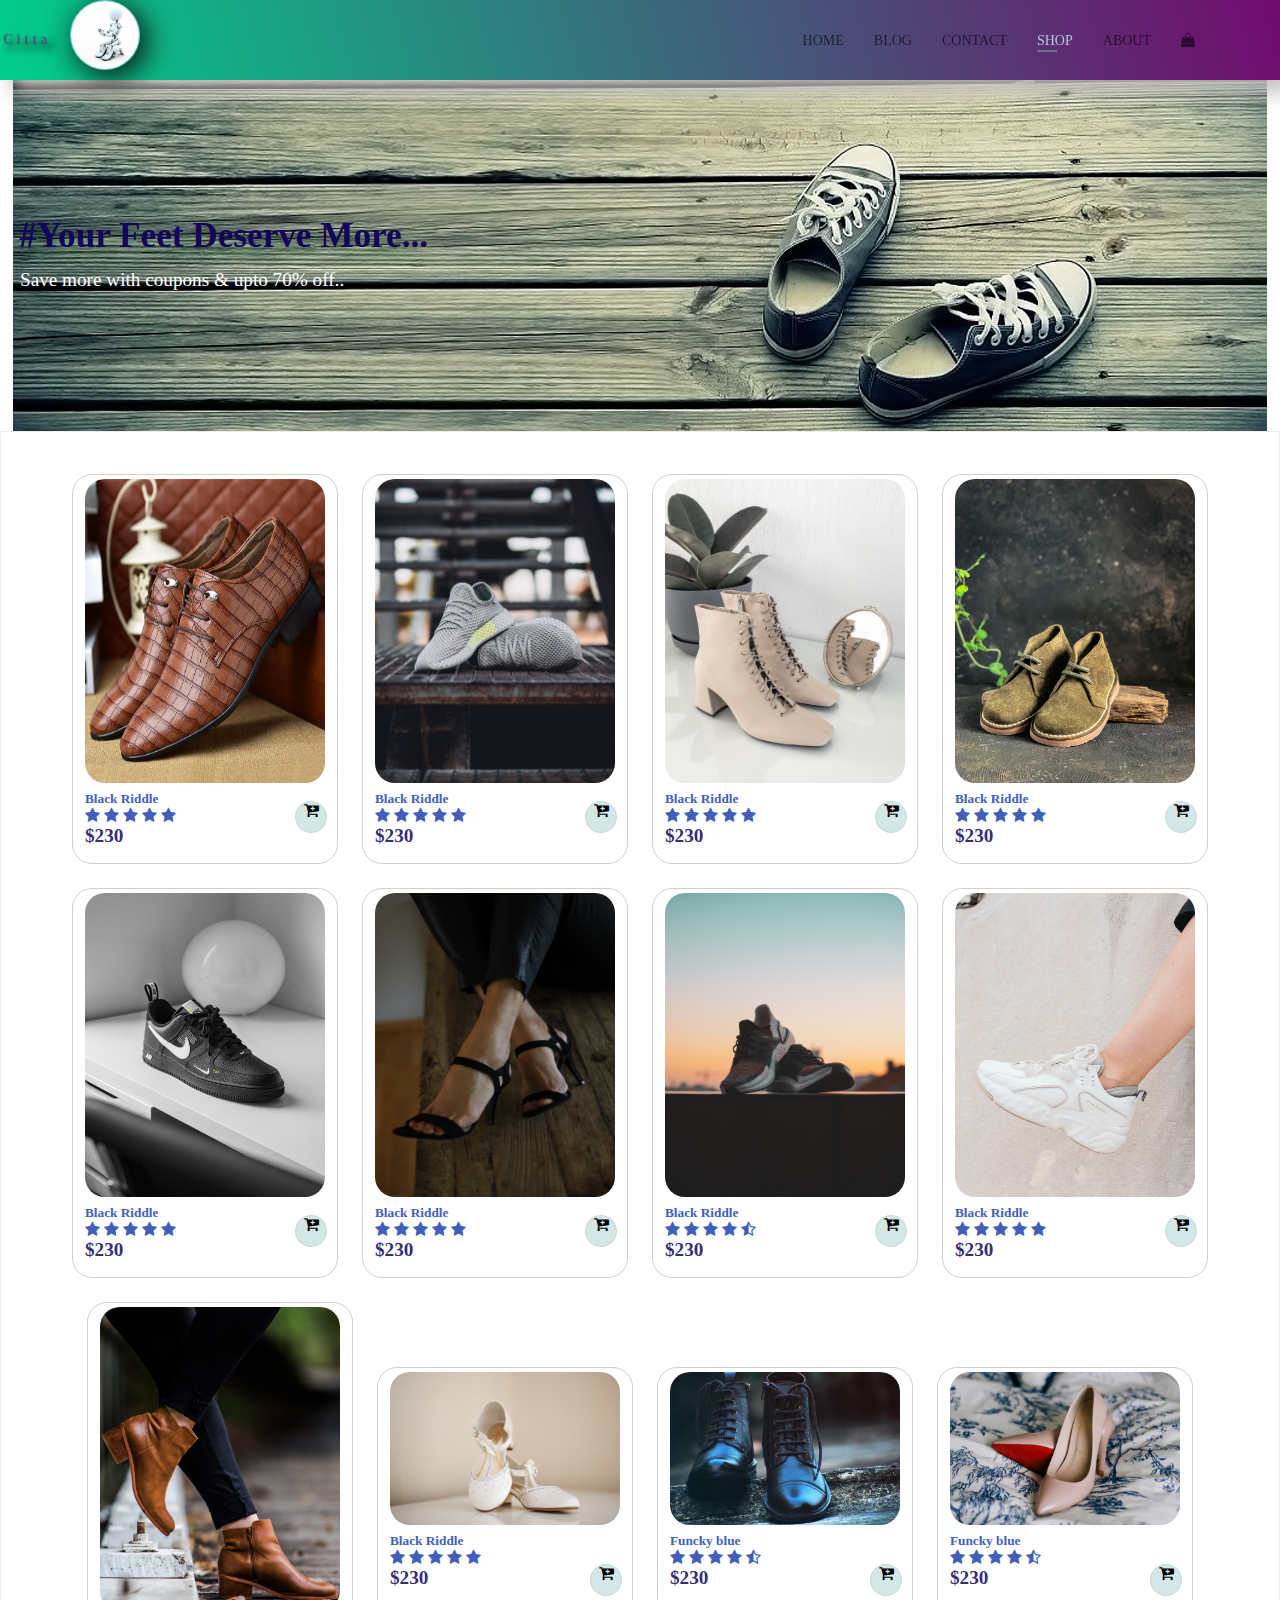
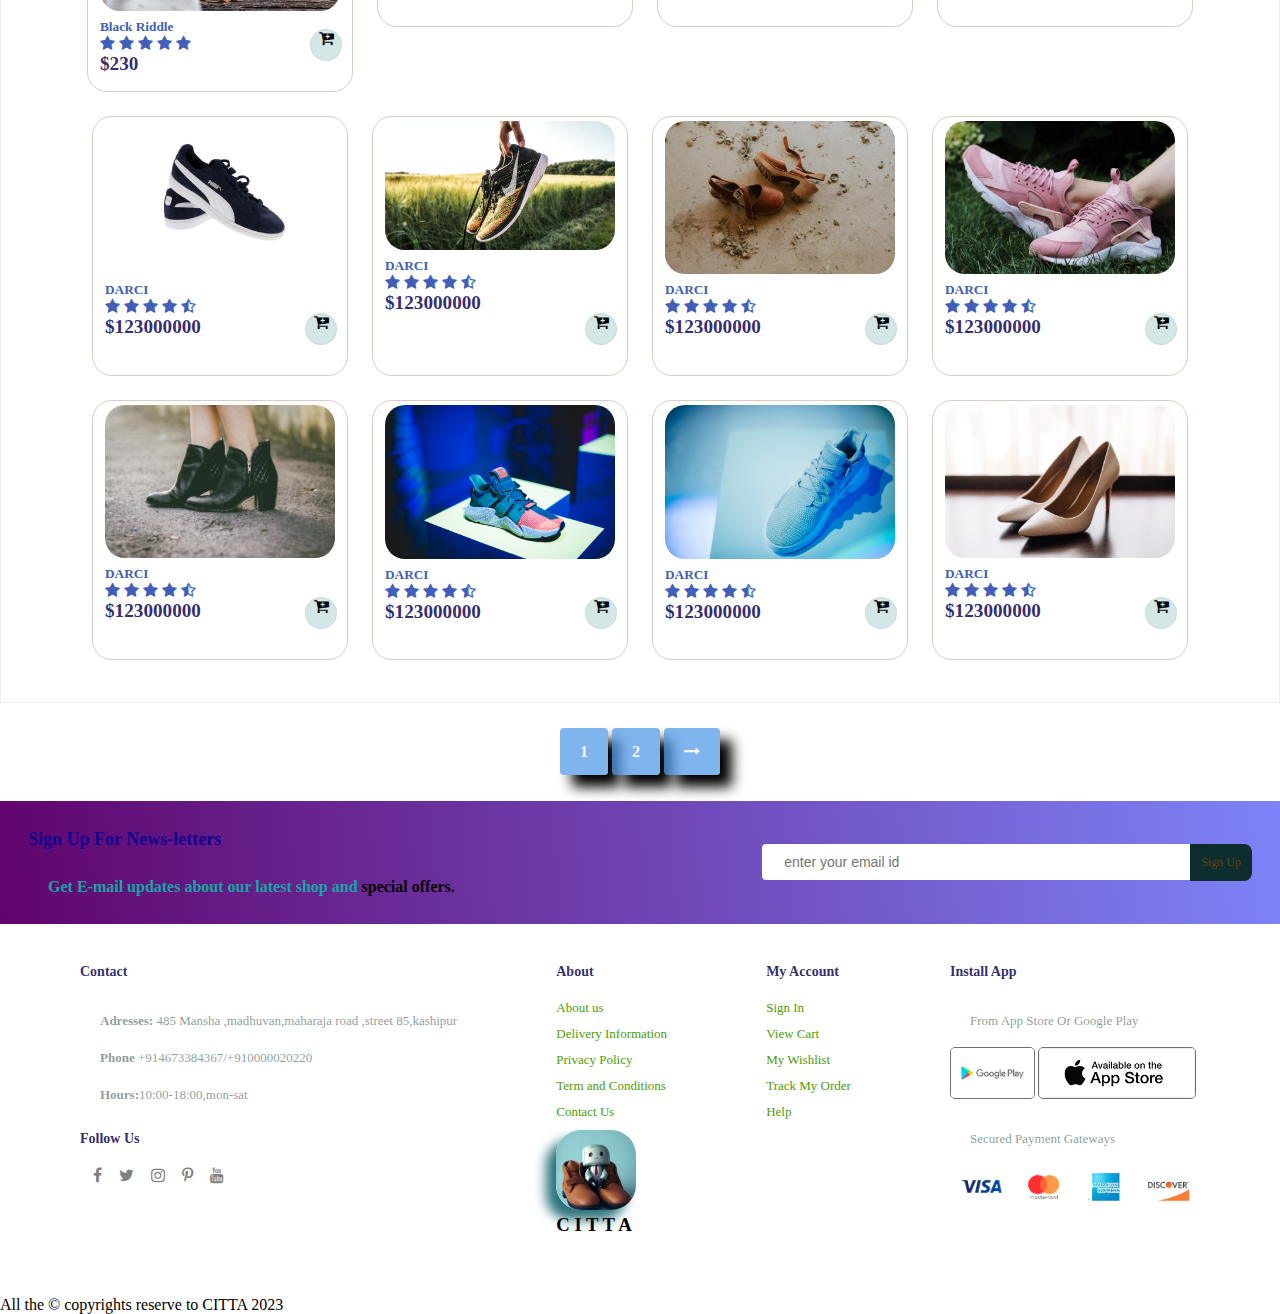
<file: shop.html>
<!DOCTYPE html>
<html lang="en">
  <head>
    <meta charset="UTF-8" />
    <meta http-equiv="X-UA-Compatible" content="IE=edge" />
    <meta name="viewport" content="width=device-width, initial-scale=1.0" />
    <title>CRETTA.COM</title>

    <link rel="stylesheet" href="style.css" />
    <link
      rel="stylesheet"
      href="https://cdnjs.cloudflare.com/ajax/libs/font-awesome/4.7.0/css/font-awesome.min.css"
    />
  </head>
  <body>
    <section id="header">
      <div class="play">
        <div class="logo">
          <a href="#"><img src="img/logorobojpg.jpg" /></a>
          <h3>C i <strong>t t</strong> a</h3>
          <div class="tag">
            <div class="hindi">
              <h4>आपका दिन शुभ हो !</h4>
            </div>
            <div class="eng">
              <h5>this is just demo</h5>
            </div>
          </div>
        </div>
      </div>
      <div>
        <ul id="navbar">
          <li><a href="index.html">HOME</a></li>
          <li><a href="blog.html">BLOG</a></li>
          <li><a href="contact.html">CONTACT </a></li>
          <li><a class="active" href="shop.html"> SHOP</a></li>
          <li><a href="about.html">ABOUT </a></li>
          <li id="lgbag">
            <a href="cart.html"><i class="fa fa-shopping-bag"></i></a>
          </li>
          <a href="#" id="close"> <i class="fa fa-times"></i> </a>
        </ul>
        <div id="mobile">
          <a href="cart.html"><i class="fa fa-shopping-cart"></i></a>
          <a href="#"> <i id="bar" class="fa fa-outdent"></i></a>
        </div>
      </div>
    </section>

    <section class="Page-header">
      <h2>#Your Feet Deserve More...</h2>

      <p>Save more with coupons & upto 70% off..</p>
    </section>

    <section id="products" class="section-p2">
      <div class="pro-container">
        <div class="produ" onclick="window.location.href='sproduct.html';">
          <img src="img/Main-shoeimg.jpg" alt="not found" />

          <div class="disc">
            <h5>Black Riddle</h5>
            <div class="star">
              <i class="fa fa-star"></i>
              <i class="fa fa-star"></i>
              <i class="fa fa-star"></i>
              <i class="fa fa-star"></i>
              <i class="fa fa-star"></i>
            </div>
            <h4>$230</h4>
          </div>
          <a href="#"><i class="fa fa-cart-plus"></i></a>
        </div>
        <div class="produ">
          <img
            src="img/martin-katler-1kOIl9vu4cY-unsplash.jpg"
            alt="not found"
          />

          <div class="disc">
            <h5>Black Riddle</h5>
            <div class="star">
              <i class="fa fa-star"></i>
              <i class="fa fa-star"></i>
              <i class="fa fa-star"></i>
              <i class="fa fa-star"></i>
              <i class="fa fa-star"></i>
            </div>
            <h4>$230</h4>
          </div>
          <a href="#"><i class="fa fa-cart-plus"></i></a>
        </div>

        <div class="produ">
          <img
            src="img/alex-quezada-qAyOt0aGsCo-unsplash.jpg"
            alt="not found"
          />
          <div class="disc">
            <h5>Black Riddle</h5>
            <div class="star">
              <i class="fa fa-star"></i>
              <i class="fa fa-star"></i>
              <i class="fa fa-star"></i>
              <i class="fa fa-star"></i>
              <i class="fa fa-star"></i>
            </div>
            <h4>$230</h4>
          </div>
          <a href="#"><i class="fa fa-cart-plus"></i></a>
        </div>
        <div class="produ">
          <img
            src="img/anastasia-malysh-G_wA7CKDXFs-unsplash.jpg"
            alt="not found"
          />
          <div class="disc">
            <h5>Black Riddle</h5>
            <div class="star">
              <i class="fa fa-star"></i>
              <i class="fa fa-star"></i>
              <i class="fa fa-star"></i>
              <i class="fa fa-star"></i>
              <i class="fa fa-star"></i>
            </div>
            <h4>$230</h4>
          </div>
          <a href="#"><i class="fa fa-cart-plus"></i></a>
        </div>

        <div class="produ">
          <img
            src="img/andres-jasso-PqbL_mxmaUE-unsplash.jpg"
            alt="not found"
          />
          <div class="disc">
            <h5>Black Riddle</h5>
            <div class="star">
              <i class="fa fa-star"></i>
              <i class="fa fa-star"></i>
              <i class="fa fa-star"></i>
              <i class="fa fa-star"></i>
              <i class="fa fa-star"></i>
            </div>
            <h4>$230</h4>
          </div>
          <a href="#"><i class="fa fa-cart-plus"></i></a>
        </div>

        <div class="produ">
          <img
            src="img/giovanni-jonny-caruso-WE_8X_snTUg-unsplash.jpg"
            alt="not found"
          />
          <div class="disc">
            <h5>Black Riddle</h5>
            <div class="star">
              <i class="fa fa-star"></i>
              <i class="fa fa-star"></i>
              <i class="fa fa-star"></i>
              <i class="fa fa-star"></i>
              <i class="fa fa-star"></i>
            </div>
            <h4>$230</h4>
          </div>
          <a href="#"><i class="fa fa-cart-plus"></i></a>
        </div>
        <div class="produ">
          <img
            src="img/patrick-mueller-n-J3ZyJLPjs-unsplash.jpg"
            alt="not found"
          />
          <div class="disc">
            <h5>Black Riddle</h5>
            <div class="star">
              <i class="fa fa-star"></i>
              <i class="fa fa-star"></i>
              <i class="fa fa-star"></i>
              <i class="fa fa-star"></i>
              <i class="fa fa-star-half-full"></i>
            </div>
            <h4>$230</h4>
          </div>
          <a href="#"><i class="fa fa-cart-plus"></i></a>
        </div>
        <div class="produ">
          <img src="img/raoul-croes-94KcLYsihLY-unsplash.jpg" alt="not found" />
          <div class="disc">
            <h5>Black Riddle</h5>
            <div class="star">
              <i class="fa fa-star"></i>
              <i class="fa fa-star"></i>
              <i class="fa fa-star"></i>
              <i class="fa fa-star"></i>
              <i class="fa fa-star"></i>
            </div>
            <h4>$230</h4>
          </div>
          <a href="#"><i class="fa fa-cart-plus"></i></a>
        </div>
        <div class="produ">
          <img
            src="img/verity-sanders-q4ExhrHaSLY-unsplash.jpg"
            alt="not found"
          />
          <div class="disc">
            <h5>Black Riddle</h5>
            <div class="star">
              <i class="fa fa-star"></i>
              <i class="fa fa-star"></i>
              <i class="fa fa-star"></i>
              <i class="fa fa-star"></i>
              <i class="fa fa-star"></i>
            </div>
            <h4>$230</h4>
          </div>
          <a href="#"><i class="fa fa-cart-plus"></i></a>
        </div>

        <div class="txt">
          <img
            src="img/thomas-william-Mjz4YVIy69Y-unsplash.jpg"
            alt="not found"
          />
          <div class="disc">
            <h5>Black Riddle</h5>
            <div class="star">
              <i class="fa fa-star"></i>
              <i class="fa fa-star"></i>
              <i class="fa fa-star"></i>
              <i class="fa fa-star"></i>
              <i class="fa fa-star"></i>
            </div>
            <h4>$230</h4>
          </div>
          <a href="#"><i class="fa fa-cart-plus"></i></a>
        </div>

        <div class="txt">
          <img src="img/sanjoy-saha--vVkyjD_oI0-unsplash.jpg" alt="not found" />
          <div class="disc">
            <h5>Funcky blue</h5>
            <div class="star">
              <i class="fa fa-star"></i>
              <i class="fa fa-star"></i>
              <i class="fa fa-star"></i>
              <i class="fa fa-star"></i>
              <i class="fa fa-star-half-full"></i>
            </div>
            <h4>$230</h4>
          </div>
          <a href="#"><i class="fa fa-cart-plus"></i></a>
        </div>

        <div class="txt">
          <img
            src="img/photos-by-lanty-0hPI604bg1s-unsplash.jpg"
            alt="not found"
          />
          <div class="disc">
            <h5>Funcky blue</h5>
            <div class="star">
              <i class="fa fa-star"></i>
              <i class="fa fa-star"></i>
              <i class="fa fa-star"></i>
              <i class="fa fa-star"></i>
              <i class="fa fa-star-half-full"></i>
            </div>
            <h4>$230</h4>
          </div>
          <a href="#"><i class="fa fa-cart-plus"></i></a>
        </div>

        <div class="txt">
          <img src="img/ian-bevis-IJjfPInzmdk-unsplash.jpg" alt="not found" />
          <div class="disc">
            <h5>DARCI</h5>
            <div class="star">
              <i class="fa fa-star"></i>
              <i class="fa fa-star"></i>
              <i class="fa fa-star"></i>
              <i class="fa fa-star"></i>
              <i class="fa fa-star-half-full"></i>
            </div>
            <h4>$123000000</h4>
          </div>
          <a href="#"><i class="fa fa-cart-plus"></i></a>
        </div>
        <div class="txt">
          <img
            src="img/kristian-egelund-wmdcUQ0CJ4c-unsplash.jpg"
            alt="not found"
          />
          <div class="disc">
            <h5>DARCI</h5>
            <div class="star">
              <i class="fa fa-star"></i>
              <i class="fa fa-star"></i>
              <i class="fa fa-star"></i>
              <i class="fa fa-star"></i>
              <i class="fa fa-star-half-full"></i>
            </div>
            <h4>$123000000</h4>
          </div>
          <a href="#"><i class="fa fa-cart-plus"></i></a>
        </div>
        <div class="txt">
          <img src="img/lauren-rund-qQcRzIk18KU-unsplash.jpg" alt="not found" />
          <div class="disc">
            <h5>DARCI</h5>
            <div class="star">
              <i class="fa fa-star"></i>
              <i class="fa fa-star"></i>
              <i class="fa fa-star"></i>
              <i class="fa fa-star"></i>
              <i class="fa fa-star-half-full"></i>
            </div>
            <h4>$123000000</h4>
          </div>
          <a href="#"><i class="fa fa-cart-plus"></i></a>
        </div>
        <div class="txt">
          <img
            src="img/barbora-polednova-VRK4bIBHo1E-unsplash.jpg"
            alt="not found"
          />
          <div class="disc">
            <h5>DARCI</h5>
            <div class="star">
              <i class="fa fa-star"></i>
              <i class="fa fa-star"></i>
              <i class="fa fa-star"></i>
              <i class="fa fa-star"></i>
              <i class="fa fa-star-half-full"></i>
            </div>
            <h4>$123000000</h4>
          </div>
          <a href="#"><i class="fa fa-cart-plus"></i></a>
        </div>
        <div class="txt">
          <img
            src="img/camila-damasio-4bUF4gWhEXc-unsplash.jpg"
            alt="not found"
          />
          <div class="disc">
            <h5>DARCI</h5>
            <div class="star">
              <i class="fa fa-star"></i>
              <i class="fa fa-star"></i>
              <i class="fa fa-star"></i>
              <i class="fa fa-star"></i>
              <i class="fa fa-star-half-full"></i>
            </div>
            <h4>$123000000</h4>
          </div>
          <a href="#"><i class="fa fa-cart-plus"></i></a>
        </div>
        <div class="txt">
          <img src="img/chuttersnap-4JHMt29fvj8-unsplash.jpg" alt="not found" />
          <div class="disc">
            <h5>DARCI</h5>
            <div class="star">
              <i class="fa fa-star"></i>
              <i class="fa fa-star"></i>
              <i class="fa fa-star"></i>
              <i class="fa fa-star"></i>
              <i class="fa fa-star-half-full"></i>
            </div>
            <h4>$123000000</h4>
          </div>
          <a href="#"><i class="fa fa-cart-plus"></i></a>
        </div>
        <div class="txt">
          <img src="img/chuttersnap-AWCZhfdIq8c-unsplash.jpg" alt="not found" />
          <div class="disc">
            <h5>DARCI</h5>
            <div class="star">
              <i class="fa fa-star"></i>
              <i class="fa fa-star"></i>
              <i class="fa fa-star"></i>
              <i class="fa fa-star"></i>
              <i class="fa fa-star-half-full"></i>
            </div>
            <h4>$123000000</h4>
          </div>
          <a href="#"><i class="fa fa-cart-plus"></i></a>
        </div>
        <div class="txt">
          <img
            src="img/emily-pottiger-Zx76sbAndc0-unsplash.jpg"
            alt="not found"
          />
          <div class="disc">
            <h5>DARCI</h5>
            <div class="star">
              <i class="fa fa-star"></i>
              <i class="fa fa-star"></i>
              <i class="fa fa-star"></i>
              <i class="fa fa-star"></i>
              <i class="fa fa-star-half-full"></i>
            </div>
            <h4>$123000000</h4>
          </div>
          <a href="#"><i class="fa fa-cart-plus"></i></a>
        </div>
      </div>
    </section>

    <section id="pageination" class="section-p1">
      <a href="#">1</a>
      <a href="#">2</a>
      <a href="#"><i class="fa fa-long-arrow-right"></i></a>
    </section>

    <section id="newsletter">
      <div class="newstext">
        <h4>Sign Up For News-letters</h4>
        <p>
          Get E-mail updates about our latest shop and<span>
            special offers.</span
          >
        </p>
      </div>
      <div class="form">
        <input type="text" placeholder="enter your email id" />
        <a href="login.html"><button class="btn">Sign Up</button></a>
      </div>
    </section>
    <!-- footer section  -->
    <footer class="section-p1">
      <div class="col">
        <h4>Contact</h4>
        <p>
          <strong>Adresses:</strong> 485 Mansha ,madhuvan,maharaja road ,street
          85,kashipur
        </p>
        <p><strong>Phone</strong> +914673384367/+910000020220</p>
        <p><strong>Hours:</strong>10:00-18:00,mon-sat</p>
        <div class="follow">
          <h4>Follow Us</h4>
          <div class="icon">
            <i class="fa fa-facebook-f"></i>
            <i class="fa fa-twitter"></i>
            <i class="fa fa-instagram"></i>
            <i class="fa fa-pinterest-p"></i>
            <i class="fa fa-youtube"></i>
          </div>
        </div>
      </div>
      <div class="col">
        <h4>About</h4>
        <a href="about.html">About us</a>
        <a href="#">Delivery Information</a>
        <a href="#">Privacy Policy</a>
        <a href="#">Term and Conditions</a>
        <a href="contact.html">Contact Us</a>
        <div class="logox">
          <img src="img/robo5.jpg" />
          <h3>C I T T A</h3>
        </div>
      </div>

      <div class="col">
        <h4>My Account</h4>
        <a href="login.html">Sign In</a>
        <a href="cart.html">View Cart</a>
        <a href="#">My Wishlist</a>
        <a href="#">Track My Order</a>
        <a href="#">Help</a>
      </div>
      <div class="col">
        <div class="install">
          <h4>Install App</h4>
          <p>From App Store Or Google Play</p>
          <div class="row">
            <a href="https://play.google.com/">
              <img src="img/play_store.jpg" />
            </a>
            <a href="https://www.apple.com/">
              <img src="img/Appstorejpg.jpg" />
            </a>
          </div>
          <p>Secured Payment Gateways</p>
          <img src="img/gateways.jpg" />
        </div>
      </div>
    </footer>

    <footer>All the © copyrights reserve to CITTA 2023</footer>
  </body>

  <script src="index.js"></script>
</html>
</file>
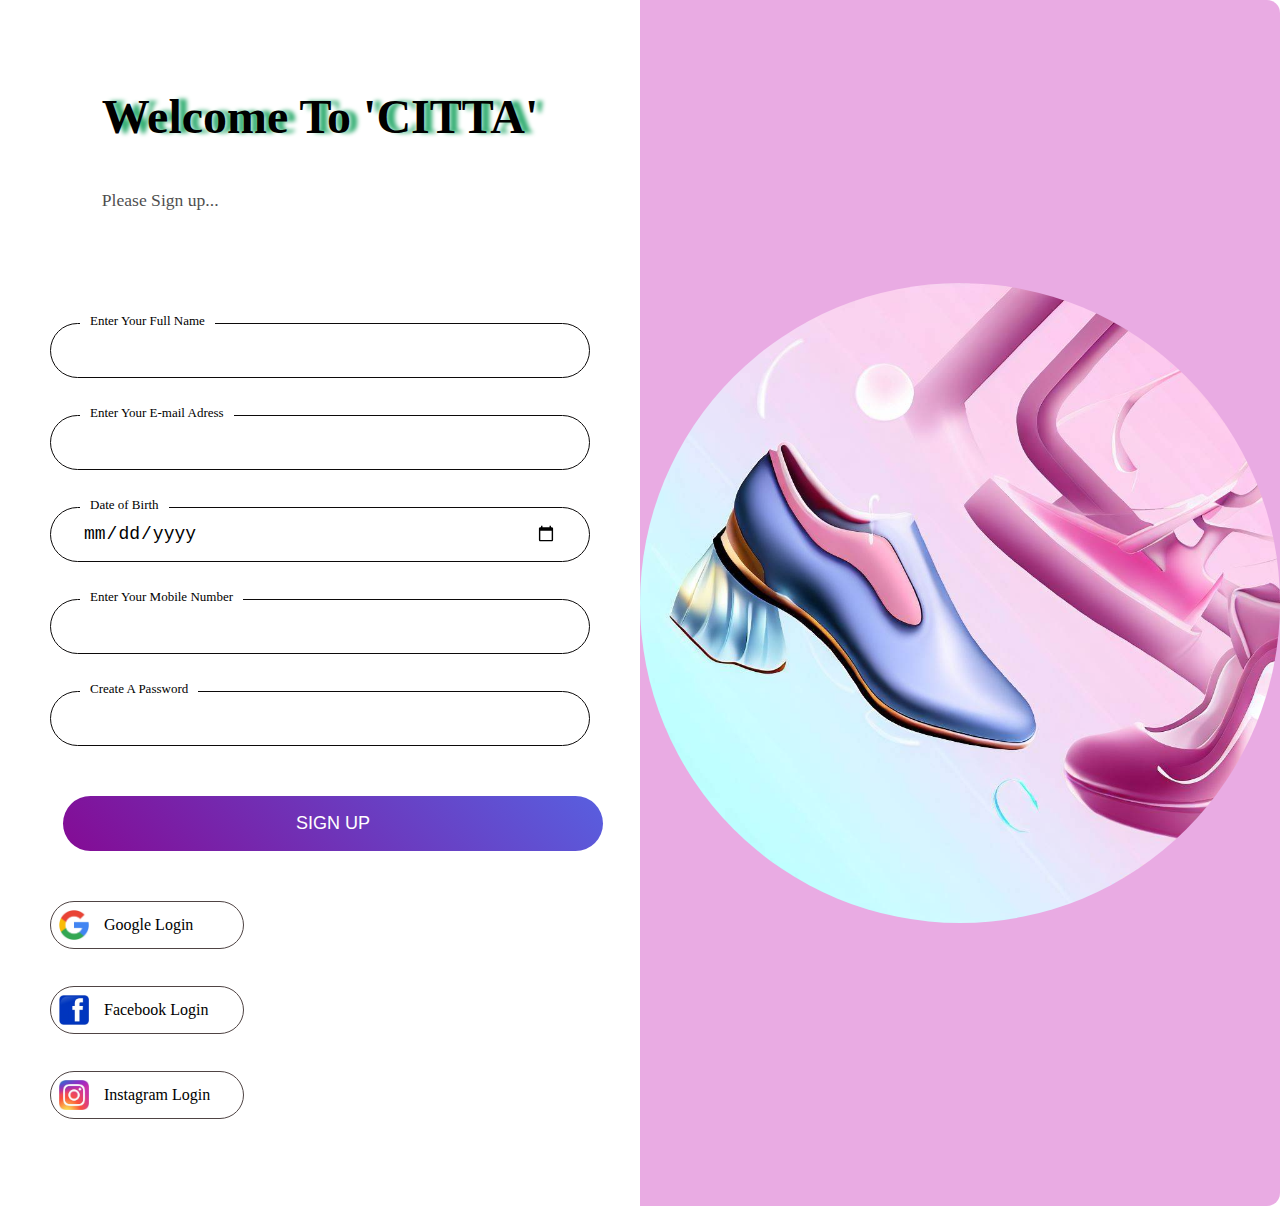
<file: signup.html>
<!DOCTYPE html>
<html lang="en">
  <head>
    <meta charset="UTF-8" />
    <meta http-equiv="X-UA-Compatible" content="IE=edge" />
    <meta name="viewport" content="width=device-width, initial-scale=1.0" />
    <title>Login on citta</title>
    <link rel="stylesheet" href="logincss.css" />
  </head>
  <body>
    <div class="container">
      <div class="login-left">
        <div class="login-header">
          <h1>Welcome To 'CITTA'</h1>
          <p>Please Sign up...</p>
        </div>
        <form method="post" id="login-form">
          <div class="login-form-content">
            <div class="form-item">
              <label for="Name">Enter Your Full Name</label>
              <input type="text" id="name" />
            </div>
            <div class="form-item">
              <label for="E-mail">Enter Your E-mail Adress</label>
              <input type="text" id="email" />
            </div>
            <div class="form-item">
              <label for="dob">Date of Birth</label>
              <input type="date" id="dob" />
            </div>
            <div class="form-item">
              <label for="number">Enter Your Mobile Number</label>
              <input type="text" id="number" />
            </div>
            <div class="form-item">
              <label for="password">Create A Password</label>
              <input type="password" id="password" />
            </div>

            <button class="login" type="submit">Sign Up</button>
          </div>
          <div class="login-form footer">
            <div>
              <a href="https://www.google.com/">
                <img width="30" src="img/Google.jpg" alt="GOOGLE" />Google
                Login</a
              >
            </div>
            <div>
              <a href="https://www.facebook.com/">
                <img width="30" src="img/FB.JPG" alt="FB" />Facebook Login</a
              >
            </div>
            <div>
              <a href="https://www.instagram.com/">
                <img width="30" src="img/INST.JPG" alt="INSTA" />Instagram
                Login</a
              >
            </div>
          </div>
        </form>
      </div>
      <div class="login-right">
        <img src="img/backgroun3.jpg" alt="kyapu" />
      </div>
    </div>

    <script>
      const signupForm = document.getElementById("login-form");

      // Add an event listener for the form submission
      signupForm.addEventListener("submit", (event) => {
        event.preventDefault(); // Prevent the default form submission

        // Get the form input values
        const name = document.getElementById("name").value;
        const email = document.getElementById("email").value;
        const password = document.getElementById("password").value;
        const number = document.getElementById("number").value;
        const dob = document.getElementById("dob").value;
        var audio = new Audio("success.mp3");
        // Create an object with the signup data
        const signupData = {
          name,
          email,
          password,
          number,
          dob,
        };

        // Send a POST request to the /signup endpoint
        fetch("/signup", {
          method: "POST",
          headers: {
            "Content-Type": "application/json",
          },
          body: JSON.stringify(signupData),
        })
          .then((response) => response.json())
          .then((data) => {
            // Handle the response from the server
            if (data.message === "Signup successful") {
              // Redirect the user to the desired page
              setTimeout(() => {
                audio.play();
                alert(
                  `Signup successful :Mr ${signupData.name} Welcome to CITTA😊`
                );
                window.location.href = "index.html";
              }, 1000);
            } else {
              // Display the error message to the user
              alert("Signup failed. Please try again.");
            }
          })
          .catch((error) => {
            // Handle any errors that occur during the request
            console.error("Error:", error);
          });
      });
    </script>
  </body>
</html>
</file>
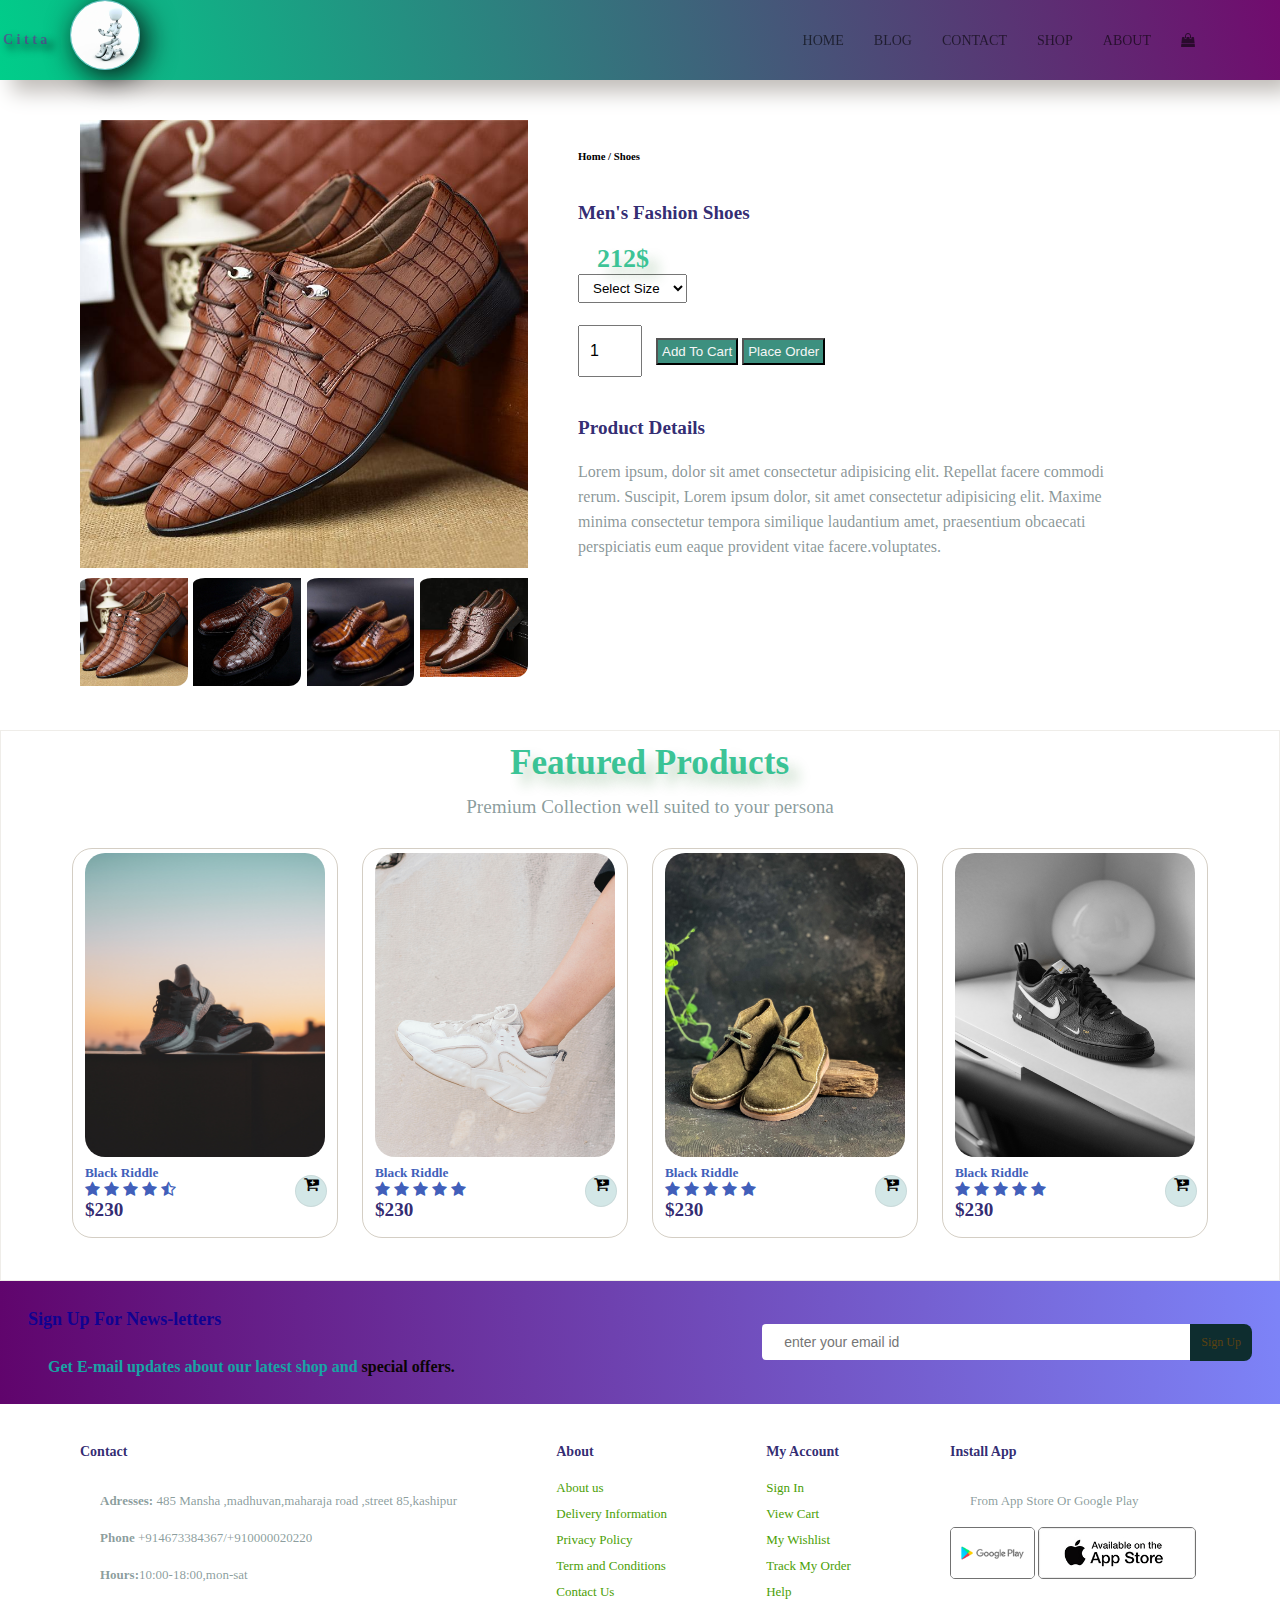
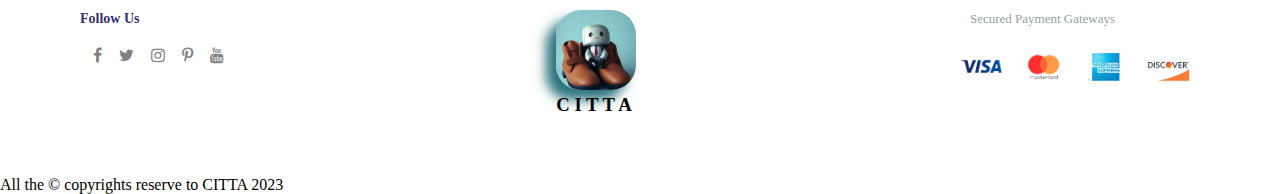
<file: sproduct.html>
<!DOCTYPE html>
<html lang="en">
  <head>
    <meta charset="UTF-8" />
    <meta http-equiv="X-UA-Compatible" content="IE=edge" />
    <meta name="viewport" content="width=device-width, initial-scale=1.0" />
    <title>CRETTA.COM</title>

    <link rel="stylesheet" href="style.css" />
    <link
      rel="stylesheet"
      href="https://cdnjs.cloudflare.com/ajax/libs/font-awesome/4.7.0/css/font-awesome.min.css"
    />
  </head>
  <body>
    <section id="header">
      <div class="play">
        <div class="logo">
          <a href="#"><img src="img/logorobojpg.jpg" /></a>
          <h3>C i <strong>t t</strong> a</h3>
          <div class="tag">
            <div class="hindi">
              <h4>आपका दिन शुभ हो !</h4>
            </div>
            <div class="eng">
              <h5>this is just demo</h5>
            </div>
          </div>
        </div>
      </div>
      <div>
        <ul id="navbar">
          <li><a href="index.html">HOME</a></li>
          <li><a href="blog.html">BLOG</a></li>
          <li><a href="contact.html">CONTACT </a></li>
          <li><a href="shop.html"> SHOP</a></li>
          <li><a href="about.html">ABOUT </a></li>
          <li id="lgbag">
            <a href="cart.html"><i class="fa fa-shopping-bag"></i></a>
          </li>
          <a href="#" id="close"> <i class="fa fa-times"></i> </a>
        </ul>
        <div id="mobile">
          <a href="cart.html"><i class="fa fa-shopping-cart"></i></a>
          <a href="#"> <i id="bar" class="fa fa-outdent"></i></a>
        </div>
      </div>
    </section>

    <section id="prodetails" class="section-p1">
      <div class="single-big">
        <img src="img/Main-shoeimg.jpg" width="100%" id="mainImg" />
        <div class="small-img-group">
          <div class="small-img-col">
            <img src="img/Main-shoeimg.jpg" width="100%" class="smlImg" />
          </div>

          <div class="small-img-col">
            <img src="img/Main-img1.jpg" width="100%" class="smlImg" />
          </div>
          <div class="small-img-col">
            <img src="img/Mainimg2.jpg" width="100%" class="smlImg" />
          </div>
          <div class="small-img-col">
            <img src="img/Main-img3.jpg" width="100%" class="smlImg" />
          </div>
        </div>
      </div>
      <div class="single-big-details">
        <h6>Home / Shoes</h6>
        <h4>Men's Fashion Shoes</h4>
        <h2 class="money" type="number">212$</h2>
        <select>
          <option>Select Size</option>
          <option>6</option>
          <option>7</option>
          <option>8</option>
          <option>9</option>
          <option>10</option>
        </select>
        <input class="val" type="number" value="1" />
        <button href="cart.html" class="cartX">Add To Cart</button>
        <button class="normal">Place Order</button>
        <h4>Product Details</h4>
        <span
          >Lorem ipsum, dolor sit amet consectetur adipisicing elit. Repellat
          facere commodi rerum. Suscipit, Lorem ipsum dolor, sit amet
          consectetur adipisicing elit. Maxime minima consectetur tempora
          similique laudantium amet, praesentium obcaecati perspiciatis eum
          eaque provident vitae facere.voluptates.</span
        >
      </div>
    </section>

    <section id="products" class="section-p2">
      <h2>Featured Products</h2>
      <p>Premium Collection well suited to your persona</p>
      <div class="pro-container">
        <div class="produ">
          <img
            src="img/patrick-mueller-n-J3ZyJLPjs-unsplash.jpg"
            alt="not found"
          />
          <div class="disc">
            <h5>Black Riddle</h5>
            <div class="star">
              <i class="fa fa-star"></i>
              <i class="fa fa-star"></i>
              <i class="fa fa-star"></i>
              <i class="fa fa-star"></i>
              <i class="fa fa-star-half-full"></i>
            </div>
            <h4>$230</h4>
          </div>
          <a href="#"><i class="fa fa-cart-plus"></i></a>
        </div>
        <div class="produ">
          <img src="img/raoul-croes-94KcLYsihLY-unsplash.jpg" alt="not found" />
          <div class="disc">
            <h5>Black Riddle</h5>
            <div class="star">
              <i class="fa fa-star"></i>
              <i class="fa fa-star"></i>
              <i class="fa fa-star"></i>
              <i class="fa fa-star"></i>
              <i class="fa fa-star"></i>
            </div>
            <h4>$230</h4>
          </div>
          <a href="#"><i class="fa fa-cart-plus"></i></a>
        </div>

        <div class="produ">
          <img
            src="img/anastasia-malysh-G_wA7CKDXFs-unsplash.jpg"
            alt="not found"
          />
          <div class="disc">
            <h5>Black Riddle</h5>
            <div class="star">
              <i class="fa fa-star"></i>
              <i class="fa fa-star"></i>
              <i class="fa fa-star"></i>
              <i class="fa fa-star"></i>
              <i class="fa fa-star"></i>
            </div>
            <h4>$230</h4>
          </div>
          <a href="#"><i class="fa fa-cart-plus"></i></a>
        </div>

        <div class="produ">
          <img
            src="img/andres-jasso-PqbL_mxmaUE-unsplash.jpg"
            alt="not found"
          />
          <div class="disc">
            <h5>Black Riddle</h5>
            <div class="star">
              <i class="fa fa-star"></i>
              <i class="fa fa-star"></i>
              <i class="fa fa-star"></i>
              <i class="fa fa-star"></i>
              <i class="fa fa-star"></i>
            </div>
            <h4>$230</h4>
          </div>
          <a href="#"><i class="fa fa-cart-plus"></i></a>
        </div>
      </div>
    </section>

    <section id="newsletter">
      <div class="newstext">
        <h4>Sign Up For News-letters</h4>
        <p>
          Get E-mail updates about our latest shop and<span>
            special offers.</span
          >
        </p>
      </div>
      <div class="form">
        <input type="text" placeholder="enter your email id" />
        <a href="login.html"><button class="btn">Sign Up</button></a>
      </div>
    </section>
    <!-- footer section  -->
    <footer class="section-p1">
      <div class="col">
        <h4>Contact</h4>
        <p>
          <strong>Adresses:</strong> 485 Mansha ,madhuvan,maharaja road ,street
          85,kashipur
        </p>
        <p><strong>Phone</strong> +914673384367/+910000020220</p>
        <p><strong>Hours:</strong>10:00-18:00,mon-sat</p>
        <div class="follow">
          <h4>Follow Us</h4>
          <div class="icon">
            <i class="fa fa-facebook-f"></i>
            <i class="fa fa-twitter"></i>
            <i class="fa fa-instagram"></i>
            <i class="fa fa-pinterest-p"></i>
            <i class="fa fa-youtube"></i>
          </div>
        </div>
      </div>
      <div class="col">
        <h4>About</h4>
        <a href="about.html">About us</a>
        <a href="#">Delivery Information</a>
        <a href="#">Privacy Policy</a>
        <a href="#">Term and Conditions</a>
        <a href="contact.html">Contact Us</a>
        <div class="logox">
          <img src="img/robo5.jpg" />
          <h3>C I T T A</h3>
        </div>
      </div>

      <div class="col">
        <h4>My Account</h4>
        <a href="login.html">Sign In</a>
        <a href="cart.html">View Cart</a>
        <a href="#">My Wishlist</a>
        <a href="#">Track My Order</a>
        <a href="#">Help</a>
      </div>
      <div class="col">
        <div class="install">
          <h4>Install App</h4>
          <p>From App Store Or Google Play</p>
          <div class="row">
            <a href="https://play.google.com/">
              <img src="img/play_store.jpg" />
            </a>
            <a href="https://www.apple.com/">
              <img src="img/Appstorejpg.jpg" />
            </a>
          </div>
          <p>Secured Payment Gateways</p>
          <img src="img/gateways.jpg" />
        </div>
      </div>
    </footer>

    <footer>All the © copyrights reserve to CITTA 2023</footer>

    <script src="index.js"></script>
  </body>
</html>
</file>
<file: style.css>
* {
  margin: 0;
  padding: 0;
  /* // box-sizing:'spartan',sans-serif; */
}
/* HEADER OF THE WEBSITE  */
#header {
  position: sticky;
  display: flex;
  /* flex-wrap: break-wrap; */
  align-items: center;
  justify-content: space-between;
  padding: 0px 70px;
  flex-direction: row;
  /* flex-wrap: wrap; */
  box-shadow: 12px 12px 20px rgb(193, 189, 185);
  background: linear-gradient(75deg, rgb(0, 206, 138), rgb(113, 11, 110));
  top: 0;
  left: 0;
  z-index: 9;
}

#navbar {
  list-style: none;
  display: flex;
  justify-content: space-between;
  flex-wrap: wrap;
  flex-direction: row;
}
#navbar li {
  position: relative;
}

#navbar li a {
  color: rgba(0, 0, 0, 0.594);
  text-decoration: none;
  padding: 12px 15px;
  font-size: 14px;
  transition: 0.5s ease;
}

/* new thing i have learn  */
#navbar li a:hover,
#navbar li a.active {
  color: rgba(193, 237, 237, 0.799);
}

#navbar li a.active::after,
#navbar li a:hover::after {
  content: "";
  background-color: rgba(118, 145, 145, 0.682);
  position: absolute;
  height: 2px;
  width: 20px;
  bottom: -3px;
  left: 15px;
}

/* PLAY SECTION__________________________________ */

.logo {
  display: flex;
  flex-direction: row;
  position: relative;
  height: 80px;
  width: 80px;
  transform-style: preserve-3d;
}
.logo h3 {
  display: block;
  margin: auto;
  margin-left: -67px;
  text-align: center;
  font-size: 14px;
  color: #820b9488;
  font-family: cursive;
  text-shadow: 5px 5px 8px #000000;
}
.logo img {
  position: absolute;
  top: 0;
  left: 0;
  width: 85%;
  height: 85%;
  backface-visibility: hidden;
  border-radius: 50%;
  transition: transform 2s;
  border: 1px solid #75bdca;
  box-shadow: 6px 6px 30px rgb(9, 9, 10);
}
.logo:hover img {
  transform: scale(0%) rotate(560deg);
}
.tag {
  position: absolute;
  top: 0;
  left: 0;
  width: 400px;
  height: 100%;
  /* padding: 12px; */
  box-sizing: border-box;
  transform: rotateY(-180deg);
  /* transition: transform 1s; */
  visibility: hidden;
  opacity: 0;
  color: #080d0eba;
  padding: 3px;
}
.logo:hover .tag {
  visibility: visible;
  opacity: 1;
  transform: rotateY(0deg);
  transition-delay: 1.4s;
}
.tag .hindi {
  font-family: "Times New Roman", Times, serif;
  font-size: large;
  text-shadow: 2px 2px rgba(191, 198, 181, 0.618);
}
.tag .eng {
  font-size: small;
  font-family: cursive;
  padding-left: 30px;
}
/* HAMBURGAR MENU SECTION  */
#mobile {
  display: none;
  align-items: center;
}
#mobile i {
  color: #2712879d;
  font-size: 24px;
  padding-left: 20px;
}
#close {
  display: none;
}

/* MIDDLE WAY OF THE WEBSITES */

.middle {
  display: flex;
  background: url("img/two.jpg") top 83% right/60%;
  background-repeat: no-repeat;
  height: 100vh;
  width: 100%;
  flex-direction: column;
  align-items: flex-start;
  justify-content: center;
  flex-wrap: wrap;
  position: relative;
  margin: 19px 66px;
  box-shadow: 12px 12px 18px rgba(213, 197, 197, 0.551);
  padding-bottom: 13px;
  max-width: 100%;
}

h4 {
  padding-bottom: 15px;
  font-size: 1.2rem;
  /* padding-left: 20px; */
  color: rgba(47, 40, 112, 0.99);
}
h2 {
  font-size: 2.2rem;
  padding-left: 19px;
  color: rgba(25, 186, 133, 0.861);
  text-shadow: 10px 10px 13px rgba(20, 106, 23, 0.286);
}

h1 {
  color: rgb(23, 165, 165);
  font-size: 2.7rem;
}
p {
  padding-top: 13px;
  color: rgba(51, 83, 83, 0.582);
  font-size: 1.2rem;
  padding-left: 20px;
}
.middle button {
  background: linear-gradient(67deg, rgb(227, 16, 216), rgb(1, 1, 8));
  margin: 14px;
  box-shadow: 8px 8px 19px rgb(14, 103, 91);
  padding: 9px 7px;
  border-radius: 25px;
  font-weight: 700;
  cursor: pointer;
  font-size: 15px;
  border: solid 1px rgb(254, 254, 254);
  font-family: monospace;
}
.middle button:hover {
  transform: scale(75%);
  opacity: 0.6;
  transition: 1s ease-in-out;
  color: black;
  background-color: transparent;
}

/* //FEATURE SECTION  */
/* .section-m1 {
  padding: 40px 80px;
} */

.section-p1 {
  padding: 40px 80px;
}

#services {
  display: flex;
  flex-direction: column;

  align-items: center;
}
#services .section-p1 {
  display: flex;
  flex-wrap: wrap;
  align-items: center;
  flex-direction: row;
  justify-content: center;
}
#services .box {
  width: 95px;
  box-shadow: 15px 15px 15px rgba(209, 175, 175, 0.245);
  border-radius: 12px;
  margin: 15px 25px;
  transition: 0.4s ease;
  padding: 12px 20px;
}
#services .box:hover {
  box-shadow: 10px 12px 54px rgb(178, 167, 167);
  transform: scale(125%);
}

#services .box h6 {
  display: inline-block;
  padding: 9px 8px 8px;
  line-height: 4px;
  font-size: 13px;
  color: grey;
  background-color: rgba(89, 186, 165, 0.662);
  border-radius: 4px;
}
#services .box img {
  width: 100%;
  margin: auto;
  justify-items: center;
  align-items: center;
  border-radius: 10px;
}
/* TO ADD DIFFERNT COLOR TO EASCH OF THE BOXES */
#services .box:nth-child(2) h6 {
  background-color: rgba(95, 80, 149, 0.459);
}
#services .box:nth-child(3) h6 {
  background-color: rgba(231, 100, 100, 0.76);
}
#services .box:nth-child(4) h6 {
  background-color: rgba(194, 205, 91, 0.459);
}
#services .box:nth-child(5) h6 {
  background-color: rgba(219, 105, 217, 0.59);
}

/* PRODUCT SECTION  */
#products {
  display: flex;
  justify-content: center;
  text-align: center;
  flex-direction: column;
  flex-wrap: wrap;
  padding: 12px 18px;
  align-items: center;
  border: solid 1px rgba(221, 216, 207, 0.466);
  /* padding: 12px 40ppx; */
}

#products .produ {
  margin: 12px;
  padding: 4px 12px;
  border: 1px solid rgba(151, 135, 112, 0.41);
  border-radius: 20px;
  cursor: pointer;
  transition: 0.2s ease;
  height: 380px;
  width: 240px;
  position: relative;
}
#products .txt {
  margin: 12px;
  padding: 4px 12px;
  border: 1px solid rgba(151, 135, 112, 0.41);
  border-radius: 20px;
  cursor: pointer;
  transition: 0.2s ease;
  height: 250px;
  width: 230px;
  position: relative;
}
/* //////////////////////////////////////////////////////////////
/////////////////////////////////////////////////////////////// */
/* number game btn style  */
#navbar .nuGame {
  box-shadow: 5px 6px 12px #000000;
  border: 1px solid rebeccapurple;
  border-radius: 0, 30px, 0, 30px;
  transition: 0.5 sec ease;
}

#navbar .nuGame:hover {
  transform: scale(75%);
  background-color: #0e2d2f;
  border-radius: 22px;
}

#products .produ:hover,
.txt:hover {
  transition: 0.5s ease-in-out;
  transform: rotate(-5deg);
  box-shadow: 10px 10px 20px rgba(0, 0, 0, 0.501);
}
#products .produ img {
  width: 100%;
  height: 80%;
  border-radius: 20px;
}
#products .txt img {
  width: 100%;
  /* height: 100%; */
  border-radius: 20px;
}
#products .disc {
  text-align: start;
  padding: 4px 0;
  color: rgb(65, 95, 186);
}

.pro-container {
  display: flex;
  flex-direction: row;
  justify-content: center;
  flex-wrap: wrap;
  align-items: center;
  padding: 18px 12px;
}

.produ .fa-cart-plus,
.txt .fa-cart-plus {
  width: 30px;
  height: 30px;
  border-radius: 200px;
  background-color: rgba(68, 151, 151, 0.237);
  color: black;
  border: 1px solid rgba(110, 99, 99, 0.103);
  position: absolute;
  bottom: 30px;
  right: 10px;
}

/* //BANNER OF THE SITE  */

#banner {
  display: flex;
  flex-direction: column;
  flex-wrap: wrap;
  justify-content: flex-end;
  align-items: center;
  height: 224px;
  width: 100%;
  text-align: center;
  background: url(img/bann.jpg) top 79% left 60% /98% no-repeat;
  box-shadow: 2px 2px 14px rgb(200, 198, 195);
  padding: 9px 1px;
}
#banner h4 {
  font-size: 22px;
  color: #5a1233;
}
#banner h2 {
  color: rgb(74, 45, 204);
  padding: 15px 0;
  font-size: 2.8em;
}
#banner h2 span {
  background-color: rgba(65, 216, 35, 0.836);
  border-radius: 100px;
  border: 1px solid rgb(255, 255, 255);
  padding: 0 13px;
}
button.btn {
  cursor: pointer;
  background-color: #205648a2;
  padding: 10px;
  font-family: "Trebuchet MS";
  font-size: 12px;
  transition: 0.3s ease;
  border-radius: 8px;
}
#banner .btn:hover {
  box-shadow: 4px 4px 4px black;
  transform: scale(80%);
  background-color: transparent;
}

/* explore more */
#explore {
  display: flex;
  flex-direction: column;
  flex-wrap: wrap;
  justify-content: center;
  align-items: center;
  padding: 12px;
}

#explore .produ {
  margin: 12px;
  padding: 0px 12px;
  border: 1px solid rgba(151, 135, 112, 0.41);
  border-radius: 20px;
  cursor: pointer;
  transition: 0.2s ease;
  height: 350px;
  width: 240px;
  position: relative;
}
#explore .produ .fa-cart-plus {
  width: 30px;
  height: 30px;
  /* line-height: 40px; */
  border-radius: 200px;
  background-color: rgba(68, 151, 151, 0.237);
  color: black;
  border: 1 px solid black;
  position: absolute;
  bottom: 30px;
  right: 10px;
}
#explore .produ img {
  width: 100%;
  border-radius: 20px;
}
#explore .disc {
  text-align: start;
  padding: 4px 0;
  color: rgb(65, 95, 186);
}

.container2 {
  display: flex;
  flex-direction: row;
  justify-content: center;
  flex-wrap: wrap;
  align-items: center;
  padding: 12px 120px;
}

/* NEW ARRIVAL */
#arrival {
  display: flex;
  flex-direction: column;
  flex-wrap: wrap;
  justify-content: center;
  align-items: center;
  border: solid 1px rgba(210, 199, 199, 0.374);
  margin: 12px;
}
#arrival h2 {
  padding: 12px;
}
#arrival h4 {
  padding: 12px;
}
.container1 {
  display: flex;
  flex-direction: row;
  justify-content: center;
  flex-wrap: wrap;
  align-items: center;
  padding: 12px 40px;
}
#arrival .produ img {
  width: 100%;
  /* height: 100%; */
  border-radius: 20px;
}

#arrival .produ {
  margin: 13px;
  padding: 4px 10px;
  /* padding-bottom: 27px; */

  border: 1px solid rgba(151, 135, 112, 0.41);
  border-radius: 20px;
  cursor: pointer;
  transition: 0.8s ease;
  height: 280px;
  width: 300px;
  position: relative;
}

#arrival .produ:hover {
  /* transform: scale(69%); */
  box-shadow: 10px 10px 20px rgba(0, 0, 0, 0.501);
  transform: scale(108%) skewY(1deg);
}

#arrival.disc {
  text-align: start;
  padding: 4px 0;
  color: #891549;
}
/* FOR SMALL BANNER___________________________________________ */
#sm-banner {
  display: flex;
  justify-content: space-evenly;
  flex-wrap: wrap;
}

#sm-banner .banner-box {
  display: flex;
  flex-direction: column;
  justify-content: space-evenly;
  align-items: flex-start;
  color: azure;
  text-align: center;
  font-family: cursive;
  height: 33vh;
  min-width: 450px;
  background: url(img/nathan-walker-m5lNqXBBIy0-unsplash.jpg) top 76%
    center/cover no-repeat;
  box-shadow: 2px 2px 14px rgb(197, 189, 178);
  padding: 20px;
  border-radius: 15px;
  margin: 8px;
}
#sm-banner .banner-box img {
  padding: 12px 13px;
}
#sm-banner h4 {
  color: rgba(50, 7, 59, 0.662);
  font-size: 28px;
  font-weight: 800;
  padding-bottom: 13px;
  font-family: cursive;
}
#sm-banner .banner-box2 h4 + pre {
  color: rgba(63, 9, 76, 0.662);
  font-size: 28px;
  font-weight: 800;
  /* padding-top: 28px; */
  font-family: cursive;
}

#sm-banner h2 {
  padding-bottom: 30px;
  color: whitesmoke;
  font-size: 38px;
  font-weight: 800;
}

#sm-banner button {
  cursor: pointer;
  background-color: #7eebeb86;
  padding: 8px;
  font-family: "Trebuchet MS";
  font-size: 9px;
  transition: 0.3s ease;
  border-radius: 9px;
  margin: 8px;
}
#sm-banner button:hover {
  box-shadow: 4px 4px 4px black;
  transform: scale(80%);
  background-color: transparent;
  color: whitesmoke;
}

#sm-banner .banner-box2 {
  background: url(img/patrick-mueller-n-J3ZyJLPjs-unsplash.jpg) top 51%
    center/cover no-repeat;
}
/* //3 small small banner now */
#banner3 {
  display: flex;
  flex-wrap: wrap;
  justify-content: space-evenly;
  margin: 13px;
  padding: 13px;
}

#banner3 .banner-box {
  display: flex;
  flex-direction: column;
  justify-content: space-evenly;
  align-items: flex-start;
  color: azure;
  text-align: justify;
  font-family: cursive;
  height: 30vh;
  min-width: 250px;
  background: url(img/banner_modal.jpg) top 80% center/100% no-repeat;
  box-shadow: 2px 2px 14px rgb(197, 189, 178);
  padding: 30px;
  border-radius: 15px;
  margin-top: 8px;
}

#banner3 .banner-box3 {
  background: url(img/banner2.jpg) center center/cover no-repeat;
}
#banner3 .banner-box4 {
  background: url(img/redshoesbackground.jpg) top 85% center/cover no-repeat;
}

#banner3 h2 {
  padding-left: 0px;
  font-size: 16px;
  font-family: Georgia, "Times New Roman", Times, serif;
}
#banner3 pre {
  padding-left: 0px;
  font-size: 15px;
  font-family: Georgia, "Times New Roman", Times, serif;
}

#banner3 h3 {
  font-size: 11px;
  color: #272ac9b4;
  font-family: cursive;
  /* font-weight:; */
}

/* NEWS SECTION FOR THE SITE  */

#newsletter {
  display: flex;
  justify-content: space-between;
  flex-wrap: wrap;
  align-items: center;
  background: linear-gradient(85deg, rgb(96, 4, 108), rgba(73, 82, 245, 0.715));

  padding: 28px;
}

#newsletter h4 {
  font-size: 18px;
  font-weight: 600;
  color: #100291;
}

#newsletter p {
  font-size: 16px;
  font-weight: 600;
  color: rgb(23, 165, 165);
}
#newsletter p span {
  color: rgb(11, 4, 4);
}

#newsletter input {
  height: 2.125rem;
  padding: 0 1.3rem;
  font-size: 14px;
  width: 100%;
  border: 1px solid transparent;
  border-radius: 4px;
  outline: none;
  border-top-right-radius: 0;
  border-bottom-right-radius: 0;
}
#newsletter .form {
  display: flex;
  width: 40%;
}

#newsletter button {
  background-color: #0e2d2f;
  color: rgb(92, 66, 15);
  white-space: nowrap;
  border-top-left-radius: 0;
  border-bottom-left-radius: 0;
  border: 1px solid transparent;
}
#newsletter button:hover {
  transform: scale(97%);
  color: #dbdbdeba;
}

/* Footer section of the website  */
.col .logox img {
  height: 80px;
  width: auto;
  border-radius: 25px;
  box-shadow: -10px 10px 12px rgba(9, 93, 103, 0.861);
  border: #000000;
  transition: 8s;
}
.col .logox img:hover {
  border-radius: 100px;
  transform: scale(180%);
  transform: skew(360deg);
}

footer {
  display: flex;
  flex-wrap: wrap;
  justify-content: space-between;
}

footer .col {
  display: flex;
  flex-direction: column;
  align-items: flex-start;
  margin-bottom: 20px;
}

footer h4 {
  font-size: 14px;
  padding-bottom: 20px;
}
footer p {
  font-size: 13px;
  margin: 0 0 8px 0;
}
footer a {
  font-size: 13px;
  text-decoration: none;
  color: #4ba005;
  margin-bottom: 10px;
}

footer .follow {
  margin-top: 20px;
}
footer .follow i {
  color: grey;
  padding-left: 13px;
  cursor: pointer;
}
footer .install .row img {
  border: 1px solid rgba(0, 0, 0, 0.555);
  border-radius: 5px;
}

footer .install img {
  margin: 10px 0 15px 0;
  height: 50px;
  width: auto;
}
footer .follow i:hover,
footer a:hover {
  color: rgb(7, 14, 109);
}

/* SHOP PAGE  */
/* _______________________________________________________________________________________ */
/* _______________________________________________________________________________________ */

/* PAGE-HEADER CSS */

.Page-header {
  display: flex;
  flex-direction: column;
  justify-content: center;
  background: url("img/banggggg.jpg") top 55% center/ 98% no-repeat;
  height: 39vh;
  width: auto;
}
.Page-header p {
  padding-bottom: 4px;
  color: rgb(255, 255, 255);
}
.Page-header h2 {
  color: rgb(19, 5, 90);
}

#pageination {
  text-align: center;
}
#pageination a {
  text-decoration: none;
  background-color: rgba(78, 151, 230, 0.724);
  padding: 15px 20px;
  border-radius: 4px;
  color: whitesmoke;
  font-weight: 600;
  box-shadow: 12px 12px 13px #000000;
}
#pageination a {
  font-size: 16px;
  font-weight: 600;
}

/* _______________________________________________________________________________________ */
/* _______________________________________________________________________________________ */
/* SINGLE- PRODUCT PAGE  */

#prodetails {
  display: flex;
}
#prodetails .single-big {
  width: 40%;
  margin-right: 50px;
}
.small-img-group {
  display: flex;
  justify-content: space-between;
}
.small-img-col {
  flex-basis: 24%;
  cursor: pointer;
}
.small-img-col img {
  padding-top: 6px;
  border-radius: 12px 0px;
}
/* .small-img-col.active::after {
  border-radius: 100px;
} */
.small-img-col img:hover {
  transform: scale(115%);
}

#prodetails .single-big-details {
  width: 50%;
  padding-top: 30px;
}

#prodetails .single-big-details h4 {
  padding: 40px 0 20px 0;
}
#prodetails .single-big-details h2 {
  font-size: 26px;
}
#prodetails .single-big-details select {
  display: block;
  padding: 5px 10px;
  margin-bottom: 10px;
}
#prodetails .single-big-details input {
  width: 50px;
  height: 48px;
  padding-left: 10px;
  font-size: 16px;
  margin-right: 10px;
  margin-top: 12px;
}
#prodetails .single-big-details input:focus {
  outline: none;
}
#prodetails .single-big-details button {
  background: rgba(3, 111, 88, 0.767);
  color: whitesmoke;
  padding: 4px;
  cursor: pointer;
}

#prodetails .single-big-details .cartX:hover,
#prodetails .single-big-details .normal:hover {
  background-color: #0e2d2f;
  transform: scale(88%);
}

#prodetails .single-big-details span {
  font-family: cursive;
  line-height: 25px;
  font-weight: 100;
  color: #0e2d2f80;
}

/* //BLOG PAGE STYLEING */
#blog-header {
  display: flex;
  flex-direction: column;
  justify-content: center;
  background: url("img/blog.jpg") top 65% center/cover no-repeat;
  height: 55vh;
  width: auto;
  box-shadow: 14px 14px 15px grey;
}

#blog-header p {
  padding-right: 200px;
  color: #000000a4;
}
#blog-header span {
  padding-right: 200px;
  padding-left: 40px;
}
#blog-header h2 {
  color: rgba(5, 55, 5, 0.708);
}

#blog {
  padding: 100px 150px 0px 60px;
}
#blog .blog-box {
  display: flex;
  align-items: center;
  width: 100%;
  position: relative;
  padding-bottom: 90px;
}
#blog .blog-img {
  width: 50%;
  margin-right: 20px;
}
#blog .blog-details {
  width: 50%;
}
.blog-details .text-to-show {
  overflow: hidden;
  max-height: 4.4em; /* Adjust this value to control the number of visible lines */
  margin-bottom: 0;
}

#blog img {
  width: 100%;
  height: 300px;
  object-fit: cover;
  border-radius: 25px 0 0 0;
  box-shadow: -8px -8px 12px rgba(6, 6, 101, 0.717);

  transition: 0.5s;
}
#blog img:hover {
  transform: scale(75%);
}
#blog .blog-details a {
  text-decoration: none;
  font-size: 11px;
  color: #000000;
  font-weight: 700;
  transition: 0.3s;
  position: relative;
  cursor: pointer;
}
#blog .blog-details a::after {
  content: "";
  width: 50px;
  height: 1px;
  background-color: #000000;
  position: absolute;
  top: 4px;
  right: -60px;
  z-index: -3;
}
#blog .blog-details a:hover::after {
  transform: scale(25%);
}
#blog .blog-box h1 {
  position: absolute;
  top: -56px;
  left: 0;
  font-size: 70px;
  font-weight: 700;
  color: wheat;
  z-index: -8;
}

/* ABOUT US PAGE STYLE */
#about-head {
  display: flex;
  flex-direction: column;
  justify-content: center;
  background: url("img/about-us-banner.jpg") top 65% center/cover no-repeat;
  height: 35vh;
  width: auto;
  box-shadow: 14px 14px 15px grey;
  margin: 0 12px 0 12px;
}
#about ul {
  display: flex;
  list-style: none;
  flex-direction: row;
  flex-wrap: wrap;
  justify-content: space-between;
  align-content: center;
}

#about li {
  margin-bottom: 20px;
  position: relative;
}

#about ul img {
  height: 250px;
  width: auto;
}
#about img {
  width: 300px;
  padding: 12px;
  height: auto;
  border-radius: 12px;
  box-shadow: 12px 12px 15px;
  transition: all 0.3s ease-out;
}
#about img:hover {
  transform: scale(115%);
}
.section-X {
  display: grid;
  grid-template-columns: 2fr 1fr;
  box-shadow: 3px 2px 4px #000000;
  margin-bottom: 12px;
}
.section-X .x {
  grid-template-columns: 1fr 2fr;
  padding: 16px;
}

/* //CONTACT US PAGE STYLE  */

.contact-head {
  display: flex;
  flex-direction: column;
  justify-content: center;
  background: url("img/contactus.jpg") top 55% center/cover no-repeat;
  height: 37vh;
  width: auto;
  box-shadow: 14px 14px 15px grey;
  margin: 0 12px 0 12px;
  margin-bottom: 13px;
}
.contact-head p {
  color: rgb(182, 184, 177);
  padding-right: 420px;
}
#contact-details {
  display: flex;
  align-items: center;
  justify-content: space-between;
}
#contact-details .details {
  width: 40%;
  box-shadow: 12px 12px 14px rgba(51, 126, 153, 0.687);
  padding: 12px;
}
#contact-details .details span,
#form-details form span {
  font-size: 12px;
}
#contact-details h2 {
  font-size: 25px;
  line-height: 32px;
  padding: 20px 0;
}
#contact-details .details h3 {
  font-size: 16px;
  padding-bottom: 15px;
}

#contact-details .details {
  list-style: none;
  display: flex;
  padding: 10px 0;
  flex-direction: column;
}
#contact-details .details li i {
  font-size: 14px;
  padding-right: 23px;
}
#contact-details .details p {
  margin: 0;
  font-size: 15px;
}
#contact-details .map {
  width: 55%;
  height: 400px;
}
#contact-details .map iframe {
  width: 100%;
  height: 100%;
}
#form-details {
  display: flex;
  flex-direction: rows;
  padding: 12px;
}
#form-details .review {
  display: flex;
  justify-content: space-around;
  flex-direction: column;
  align-items: start;
  margin: 34px;
  padding-left: 12px;
  box-shadow: -12px -12px 14px rgba(51, 126, 153, 0.687);
}

#form-details form {
  width: 65%;
  display: flex;
  flex-direction: column;
  align-items: flex-start;
  justify-content: center;
  margin: 14px;
}
#form-details h2 {
  font-size: 25px;
  line-height: 32px;
  margin-bottom: 12px;
}
#form-details form input,
#form-details form textarea {
  width: 100%;
  padding: 12px 15px;
  outline: none;
  margin-bottom: 20px;
  border: 1px solid wheat;
}

/* //CART PAGE STYLING */

#cart-head {
  background: url("img/cart.jpg") top 30% center/cover no-repeat;
  height: 30vh;
}
#cart table {
  width: 100%;
  border-collapse: collapse;
  table-layout: fixed;
  white-space: nowrap;
}
#cart img {
  width: 70px;
}
#cart table td:nth-child(1) {
  width: 100px;
  text-align: center;
}

#cart table td:nth-child(2) {
  width: 150px;
  text-align: center;
}
#cart table td:nth-child(3) {
  width: 250px;
  text-align: center;
}

#cart table td:nth-child(4),
#cart table td:nth-child(5),
#cart table td:nth-child(6) {
  width: 150px;
  text-align: center;
}
#cart table td:nth-child(5) input {
  width: 50px;
  padding: 10px 5px 10px 15px;
}

#cart table thead {
  border: 1px solid wheat;
  border-left: none;
  border-right: none;
}
#cart table thead td {
  font-weight: 700;
  text-transform: uppercase;
  font-size: 14px;
  padding: 18px 0;
}

#cart table tbody tr td {
  padding-top: 15px;
}
#cart table tbody td {
  font-size: 13px;
}

#cart-addz {
  display: flex;

  justify-content: space-between;
}
#coupon {
  width: 50%;
}
#coupon h3,
#subtotal h3 {
  padding-bottom: 15px;
}
#coupon input {
  padding: 10px 20px;
  outline: none;
  width: 60%;
  margin-right: 10px;
  border: 1px solid rgba(185, 155, 155, 0.578);
}
#coupon button,
#subtotal button {
  background-color: #0683159a;
  color: white;
  padding: 12px 20px;
  margin: 5px;
}
#coupon button:hover,
#subtotal button:hover {
  transform: scale(75%);
}

#subtotal {
  width: 50%;
  margin-bottom: 30px;
  border: 1px solid wheat;
  padding: 30px;
}
#subtotal table {
  border-collapse: collapse;
  width: 100%;
  margin-bottom: 20px;
}
#subtotal table td {
  width: 50%;
  border: 1px solid wheat;
  padding: 10px;
  font-size: 13px;
}
/* /////////////////////////////////////////////////////////////////////////////////////////// */
/* ////////////////////////////////////////////////////////////////////////////////////////////////////// */
/* MEADIA QUERY TO MAKE SITE RESPONSIVE */
@media (max-width: 750px) {
  #navbar {
    display: flex;
    flex-direction: column;
    align-items: flex-start;
    justify-content: flex-start;
    position: fixed;
    top: 0;
    right: -310px;
    height: 70vh;
    width: 200px;
    background: linear-gradient(
      75deg,
      rgba(75, 75, 200, 0.879),
      rgba(181, 55, 55, 0.991)
    );
    box-shadow: 0 40px 60px black;
    padding: 80px 0 0 10px;
    border-radius: 16px 0 0 20px;
    transition: 0.8s;
  }
  #navbar #lgbag {
    display: none;
  }
  #mobile {
    display: flex;
    align-items: center;
  }
  #navbar.active {
    right: 0px;
  }
  #navbar li {
    margin-bottom: 25px;
  }
  #close {
    display: initial;
    position: absolute;
    top: 30px;
    left: 30px;
    color: #052c2efa;
    font-size: 25px;
  }

  .logo {
    height: 50px;
    width: 50px;
    right: 55px;
  }
  .logo h3 {
    padding-right: 300px;
  }
  .tag .hindi,
  .tag .eng {
    font-size: x-small;
    color: #000000;
    padding-left: -400px;
  }
  /* //MIDDLE SECTION MEDIA QUERY */
  .middle {
    margin: 19px;
    padding: 12px;
    height: 55vh;
  }

  .middle h2 {
    font-size: 1.3rem;
    padding-bottom: 36px;
  }

  .middle h1 {
    padding-bottom: 46px;
    font-size: 1.7rem;
    padding-right: 62px;
  }

  .middle p {
    font-size: 0.8rem;
    padding-right: 160px;
  }
  .middle button {
    height: 28px;
    font-size: 9px;
    font-family: cursive;
    padding-top: 0.9mm;
  }

  /* //SERVICES SECTION MEDIA QUERY */
  #services {
    justify-content: center;
  }
  #services .box {
    width: 75px;
    margin: 0 0;
  }
  #services .box h6 {
    font-size: 9px;
    padding: 6px;
  }
  .section-p1 {
    padding: 40px 40px;
  }

  .Page-header p {
    font-size: 14px;
    padding-right: 200px;
  }
  .Page-header h2 {
    font-size: 23px;
    padding-right: 200px;
  }
  /* //PRODUCT SECTION  */
  #products {
    justify-content: center;
    text-align: center;
    margin: 2px 2px;
    padding: 3px 3px;
    font-size: small;
  }
  #products h2 {
    font-size: 1.5rem;
  }
  #products p {
    font-size: 0.9rem;
  }
  #products .produ {
    margin: 10px 5px;
    padding: 2px 8px;
    height: 230px;
    width: 140px;
  }
  #products .txt {
    margin: 10px 5px;
    padding: 2px 8px;
    height: 150px;
    width: 140px;
  }
  #products .produ h4,
  #products .txt h4 {
    font-size: 11px;
  }
  #products .produ .star,
  #products .txt .star {
    font-size: 8px;
  }
  .produ .fa-cart-plus,
  .txt .fa-cart-plus {
    font-size: 14px;
    bottom: 12px;
  }
  /* //MEDIA QUERY ON BANNER  */
  #banner {
    justify-content: center;
    height: 150px;
    width: 100%;
    font-size: 0.5rem;
  }
  #banner .btn {
    font-size: x-small;
    padding: 0 2px;
    height: 20px;
  }

  /* NEW ARRIAVAL */
  #arrival {
    padding: 10px 2px;
    margin: 2px;
  }
  #arrival p {
    font-size: 0.9rem;
  }
  #arrival h2 {
    font-size: 1.5;
  }
  #arrival .produ {
    margin: 10px 5px;
    padding: 2px 8px;
    height: 160px;
    width: 140px;
  }
  .container1 {
    padding: 0 0;
  }
  #arrival .produ .star {
    font-size: 8px;
  }
  #arrival .produ h4 {
    font-size: 11px;
  }

  /* //BNNER STYLING */
  #sm-banner .banner-box {
    width: 150px;
    height: 135px;
    padding: 20px;
    border-radius: 15px;
    padding: 5px 5px;
    margin: 0px 4px 25px 5px;
  }
  #sm-banner h4 {
    font-size: 19px;
    padding: 14px 0 0 75px;
  }
  #sm-banner h2 {
    font-size: 20px;
    padding: 12px 0 0 45px;
  }

  #sm-banner span {
    font-size: 12px;
    padding-left: 70px;
  }
  #sm-banner button {
    font-size: 6px;
    margin-left: 86px;
  }
  #sm-banner .banner-box2 h4 {
    padding: 17px 1px 0px 45px;
  }
  #sm-banner .banner-box2 h2 {
    padding: 0px 74px 0px 45px;
  }
  #sm-banner .banner-box2 h4 + pre {
    font-size: 1.5rem;
    margin: -31px 56px 0 67px;
  }

  #sm-banner .banner-box2 span {
    padding: 0px 40px 0 78px;
  }
  .banner-box2 {
    background: url(img/patrick-mueller-n-J3ZyJLPjs-unsplash.jpg) top 56%
      center/96% no-repeat;

    padding: 2px;
  }
  #banner3 .banner-box {
    height: 17vh;
    min-width: 130px;

    padding: 5px;
    border-radius: 15px;
    margin-top: 1px;
  }
  #banner3 {
    padding: 5px;
    margin: 2px;
  }

  #banner3 .banner-box h2 {
    font-size: 9px;
  }
  #banner3 .banner-box h3 {
    font-size: 8px;
  }

  /* //blog media query */
  #blog {
    padding: 70px 40px 0 20px;
  }
  #blog .blog-box {
    align-items: center;
    width: 100%;
    position: relative;
    padding-bottom: 90px;
  }
  #blog .blog-img {
    width: auto;
    margin-right: 10px;
  }
  #blog img {
    height: 200px;
  }
  /* //SHOP-PRODUCTS MEDIA QUERY */

  #prodetails {
    display: flex;
    flex-direction: column;
  }

  #prodetails .single-big {
    width: 100%;
    margin-right: 0px;
  }
  #prodetails .single-big-details {
    width: 100%;
  }

  /* //about us page media q  */

  #about ul img {
    height: 150px;
    width: auto;
  }
  .x p {
    font-size: 16px;
  }
  .x h2 {
    font-size: 24px;
  }
  /* //contact us page media q  */
  .contact-head p {
    font-size: 14px;
    padding-right: 270px;
  }
  .contact-head h2 {
    font-size: 25px;
  }

  #contact-details .details h2 {
    font-size: 19px;
    padding-left: 2px;
  }
  #contact-details .details li i {
    font-size: 11px;
    padding-right: 13px;
  }
  #contact-details .details p {
    margin: 0;
    font-size: 12px;
  }
  #form-details {
    display: flex;
    flex-direction: rows;
    padding: 5px;
    font-size: small;
  }
  #form-details form {
    width: 100%;
    margin: 12px;
  }
  #form-details form input {
    font-size: x-small;
  }
  #form-details h2 {
    font-size: 23px;
  }
  #form-details p {
    font-size: 14px;
    font-style: italic;
  }
  #form-details form textarea {
    width: 87%;
    padding: 9px 12px;
    outline: none;
    margin-bottom: 20px;
    border: 1px solid wheat;
    font-size: small;
  }
  /* CART MEDIA QUERY USES  */
  #cart {
    overflow-x: auto;
  }
}

/* ____________________________________________
____________________________________________________________
____________________________________________________ */
@media (max-width: 430px) {
  #products .produ {
    height: 170px;
    width: 110px;
    font-size: xx-small;
  }
  #products .disc {
    height: 130px;
    width: 80px;
    font-size: xx-small;
  }
  #contact-details {
    flex-direction: column;
  }

  #contact-details .details {
    width: 100%;
    margin: 15px;
  }
  #contact-details .map {
    width: 100%;
    height: 200px;
  }
  #form-details form {
    width: 100%;
    align-items: center;
    margin: 4px;
    box-shadow: 4px 4px 8px rgba(137, 43, 226, 0.445);
  }
  #form-details {
    flex-direction: column;
    justify-content: center;
  }
  #form-details .review div {
    padding: 4px;
  }
  /* cart page  */
  #cart-head {
    height: 20vh;
  }
  #cart-head h2 {
    font-size: 21px;
  }
  #cart-head p {
    font-size: 11px;
  }
  #cart-addz {
    flex-direction: column;
  }
  #coupon {
    width: 100%;
    padding: 20px;
  }
  #subtotal {
    width: 100%;
    padding: 20px;
  }
  #blog .blog-box {
    flex-direction: column;

    padding-bottom: 80px;
  }
  #blog {
    padding: 70px 8px 0 5px;
  }
  #blog .blog-img {
    width: 90%;
    margin-right: 10px;
  }
  #blog .blog-details {
    width: 100%;
    padding: 5px;
  }
}

/* //cokies */

.cookie-msg {
  display: flex;
  align-items: center;
  justify-content: space-evenly;
  width: 100%;
  font-family: "Segoe UI", Tahoma, Geneva, Verdana, sans-serif;
  color: rgba(31, 29, 26, 0.523);
  font-size: 0.9rem;
  background-color: white;
  font-weight: 400;
}
.btn13 {
  display: flex;
  background-color: #08a051b6;
  color: rgba(0, 0, 0, 0.76);

  width: 55px;
  padding: 5px;
  border-radius: 12px 0 12px 0;
  margin-right: 200px;
  cursor: pointer;
  transition: 0.6sec ease;
}
.btn13:hover {
  transform: scale(120%);
}
</file>
<file: logincss.css>
* {
  box-sizing: border-box;
}

body {
  padding: 0;
  margin: 0;
  font-family: cursive;
  background-color: rgb(255, 255, 255);
}
.container {
  min-height: calc(100vh-40 * 2);
  display: grid;
  grid-template-columns: 50% 50%;
  border-radius: 13px;
  overflow: hidden;
}
.login-left {
  display: flex;
  flex-wrap: wrap;
  flex-direction: column;
  align-items: center;
  justify-content: center;
}

.login-right {
  background-color: rgb(219 117 210 / 61%);
  display: flex;
  flex-direction: column;
  justify-content: center;
}
.login-right img {
  width: 100%;
  border-radius: 100%;
}
.login-right img:hover {
  transform: rotate(5000deg) scale(10%);
  transition: 13s ease-in-out;
}
.login-header {
  margin-bottom: 50px;
}
h1 {
  padding: 7px;
  font-size: 3rem;
  font: 800;
  font-family: " Haettenschweiler";
  text-shadow: 8px 0px 4px rgb(53, 175, 116);
}

p {
  padding: 7px;
  font-size: 1.1rem;
  opacity: 0.7;
  font: 800;
  font-family: "fantasy";
}

#login-form div {
  margin: 37px 0;
}

#login-form {
  width: 450px;

  &-content {
    display: flex;
    flex-direction: column;
    gap: 35px;
  }
  &-footer- {
    display: flex;
    gap: 30px;
    margin-top: 70px;
  }
}

#login-form a {
  flex: 6;
  align-items: center;
  border: 1px solid rgb(79, 68, 68);
  gap: 15px;
  border-radius: 100px;
  padding: 0.5rem;
  display: flex;
  align-items: center;
  color: black;
  text-decoration: none;
  width: 36%;
}
#login-form a:hover {
  background-color: transparent;
  transform: scale(75%);
  transition: 0.7s ease-in-out;
}

.form-item label:not(.checkbox-label) {
  display: inline-block;
  background-color: rgb(255, 255, 255);
  margin-bottom: 12px;
  position: absolute;
  padding: 0 10px;
  transform: translate(30px, -10px);
  font-size: 13px;
}

input[type="text"],
input[type="password"] {
  border: 1px solid rgb(12, 10, 10);
  height: 55px;
  padding: 0 2rem;
  width: 100%;
  outline: none;
  transition: background 0.5s;
  font-size: 14px;
  border-radius: 100px;
}

.checkbox {
  display: flex;
  align-items: center;
  gap: 7px;
}

.text placeholder {
  font-size: 12px;
}

input[type="checkbox"] {
  width: 20px;
  height: 20px;
  accent-color: rgba(12, 113, 123, 0.456);
}

button:hover {
  transform: scale(85%);
  background-color: transparent;
  transition: 0.5s ease-in-out;
}
button {
  border: none;
  background: linear-gradient(
    45deg,
    rgb(132, 11, 148),
    rgba(12, 22, 209, 0.688)
  );

  color: white;
  padding: 1rem;
  border-radius: 100px;
  text-align: center;
  text-transform: uppercase;
  font-size: 18px;
  height: 55px;
  cursor: pointer;
  width: 100%;
  margin: 13px;
}

input[type="date"] {
  border: 1px solid rgb(12, 10, 10);
  height: 55px;
  padding: 0 2rem;
  width: 100%;
  outline: none;
  transition: background 0.5s;
  font-size: 18px;
  border-radius: 100px;
}

.btn {
  border: none;
  background: linear-gradient(
    45deg,
    rgb(132, 11, 148),
    rgba(156, 158, 199, 0.688)
  );

  padding: 1rem;
  border-radius: 100px;
  text-align: center;
  text-transform: uppercase;
  font-size: 14px;
  height: 55px;
  cursor: pointer;
  width: 100%;
  justify-content: center;
}

/* FOR RESPONSIVE PAGE LAYOUT */

@media (max-width: 1350px) {
  .login-left {
    padding: 50px !important;
  }
  #login-form {
    width: 100%;

    &-footer {
      flex-direction: column;
      gap: 15px;
    }
  }
}

@media (max-width: 768px) {
  body {
    padding: 20px;
  }
  .container {
    grid-template-columns: auto;
  }
  .login-right {
    display: none;
  }
  .footer {
    font-size: 12px;
    flex-wrap: wrap;
    flex-direction: column;
  }
  .footer a {
    width: 50%;
  }
}
</file>
